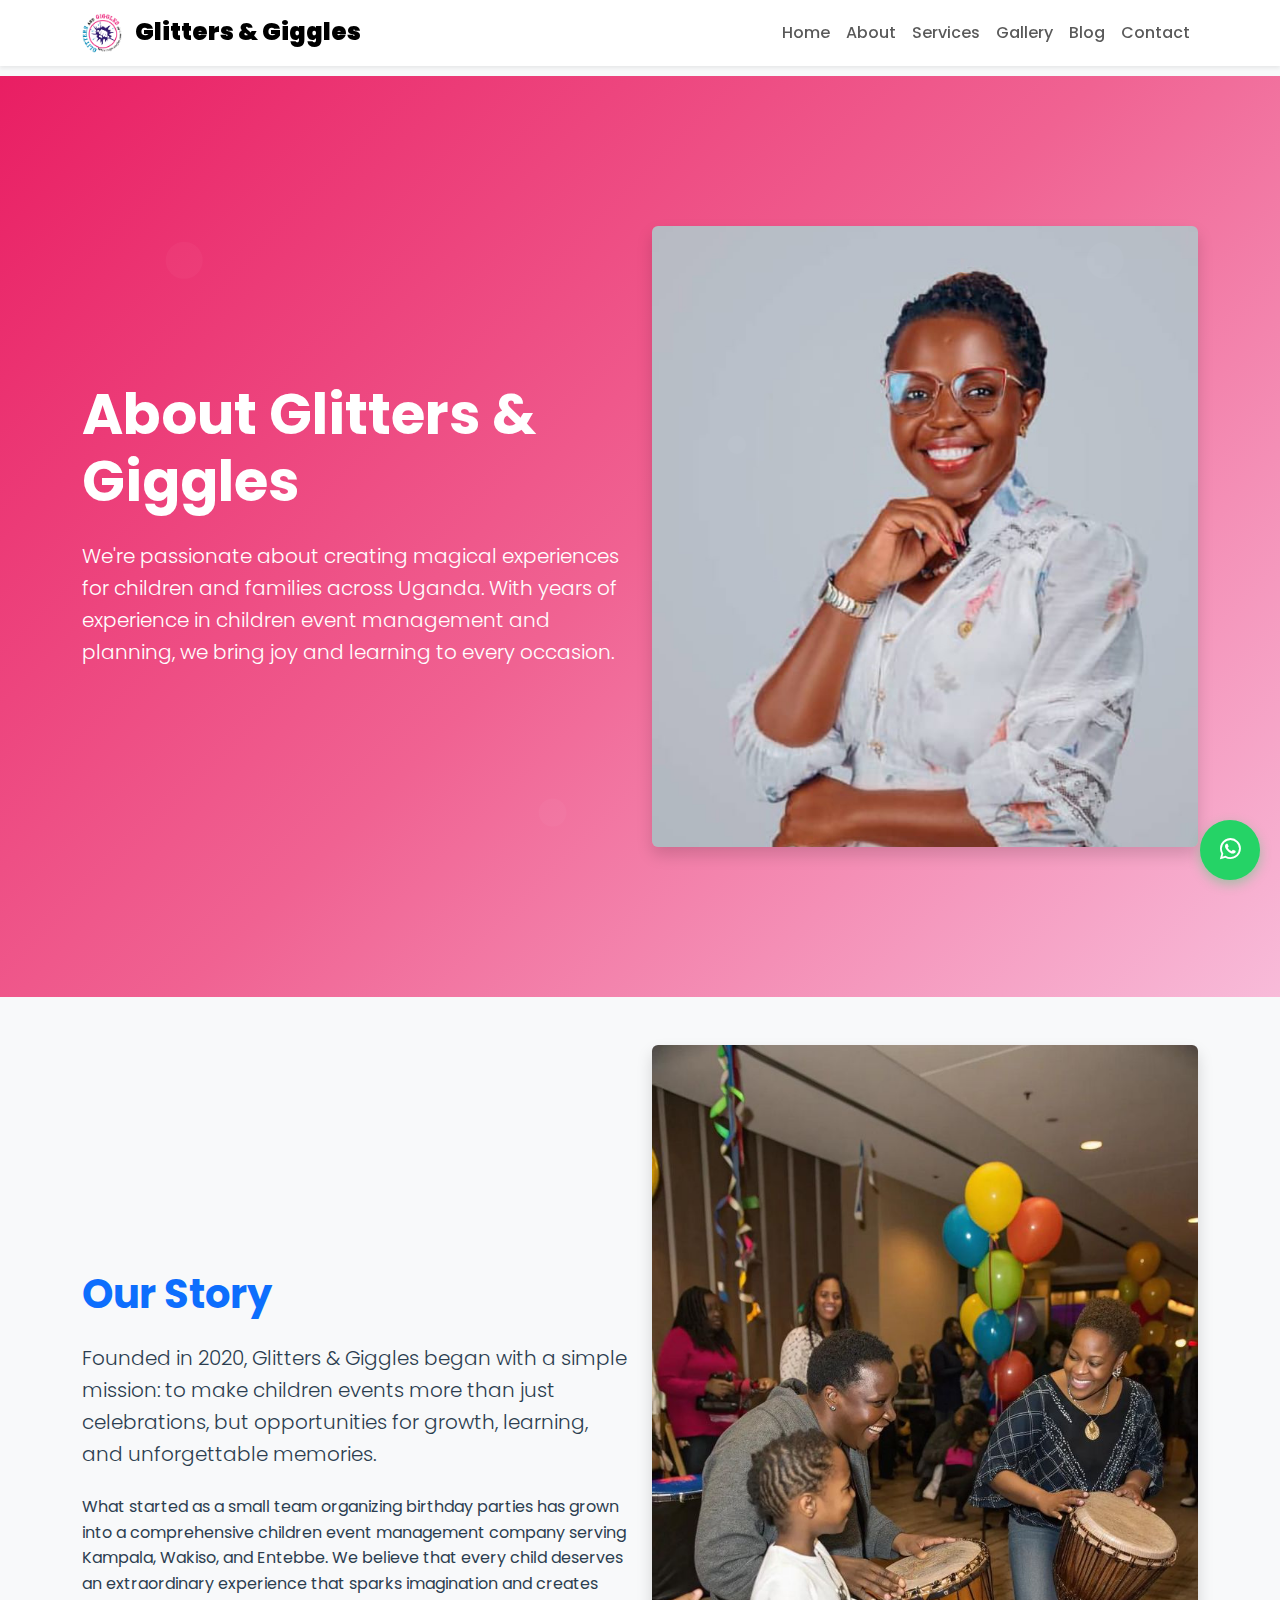
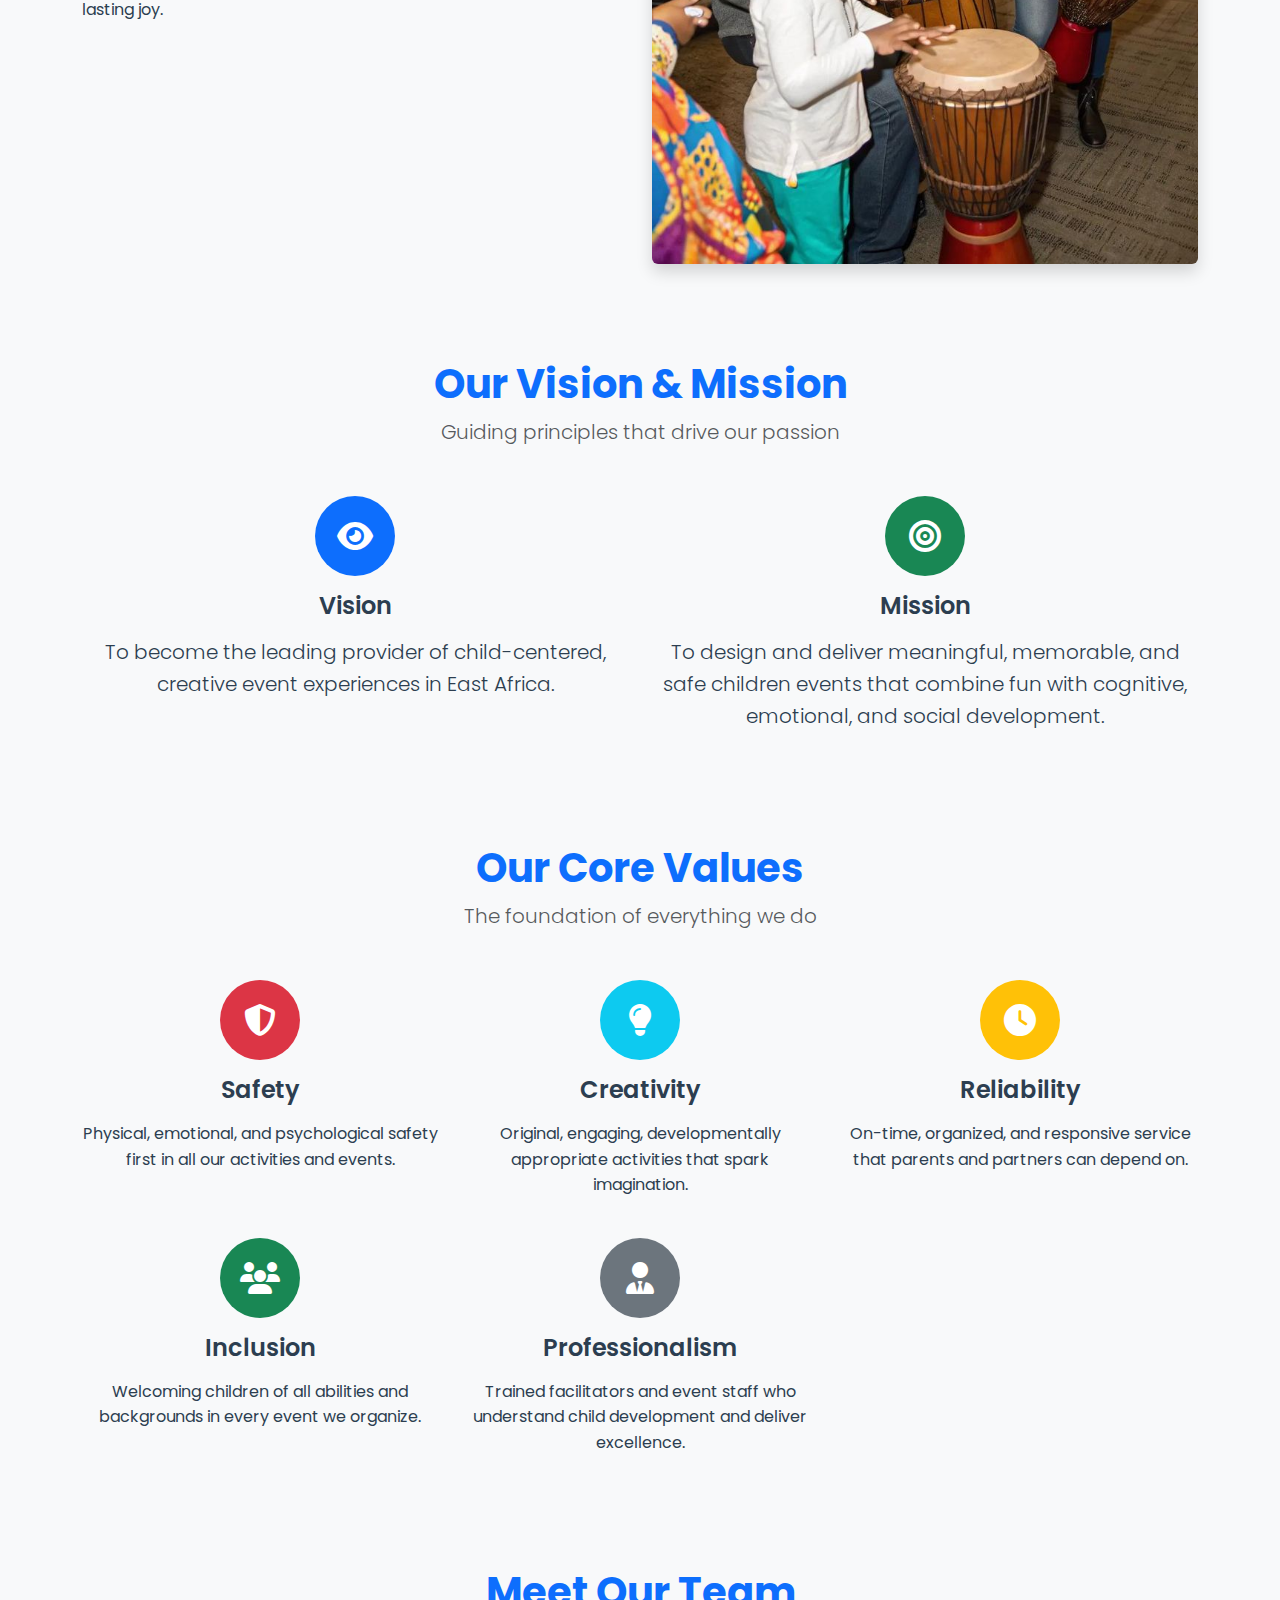
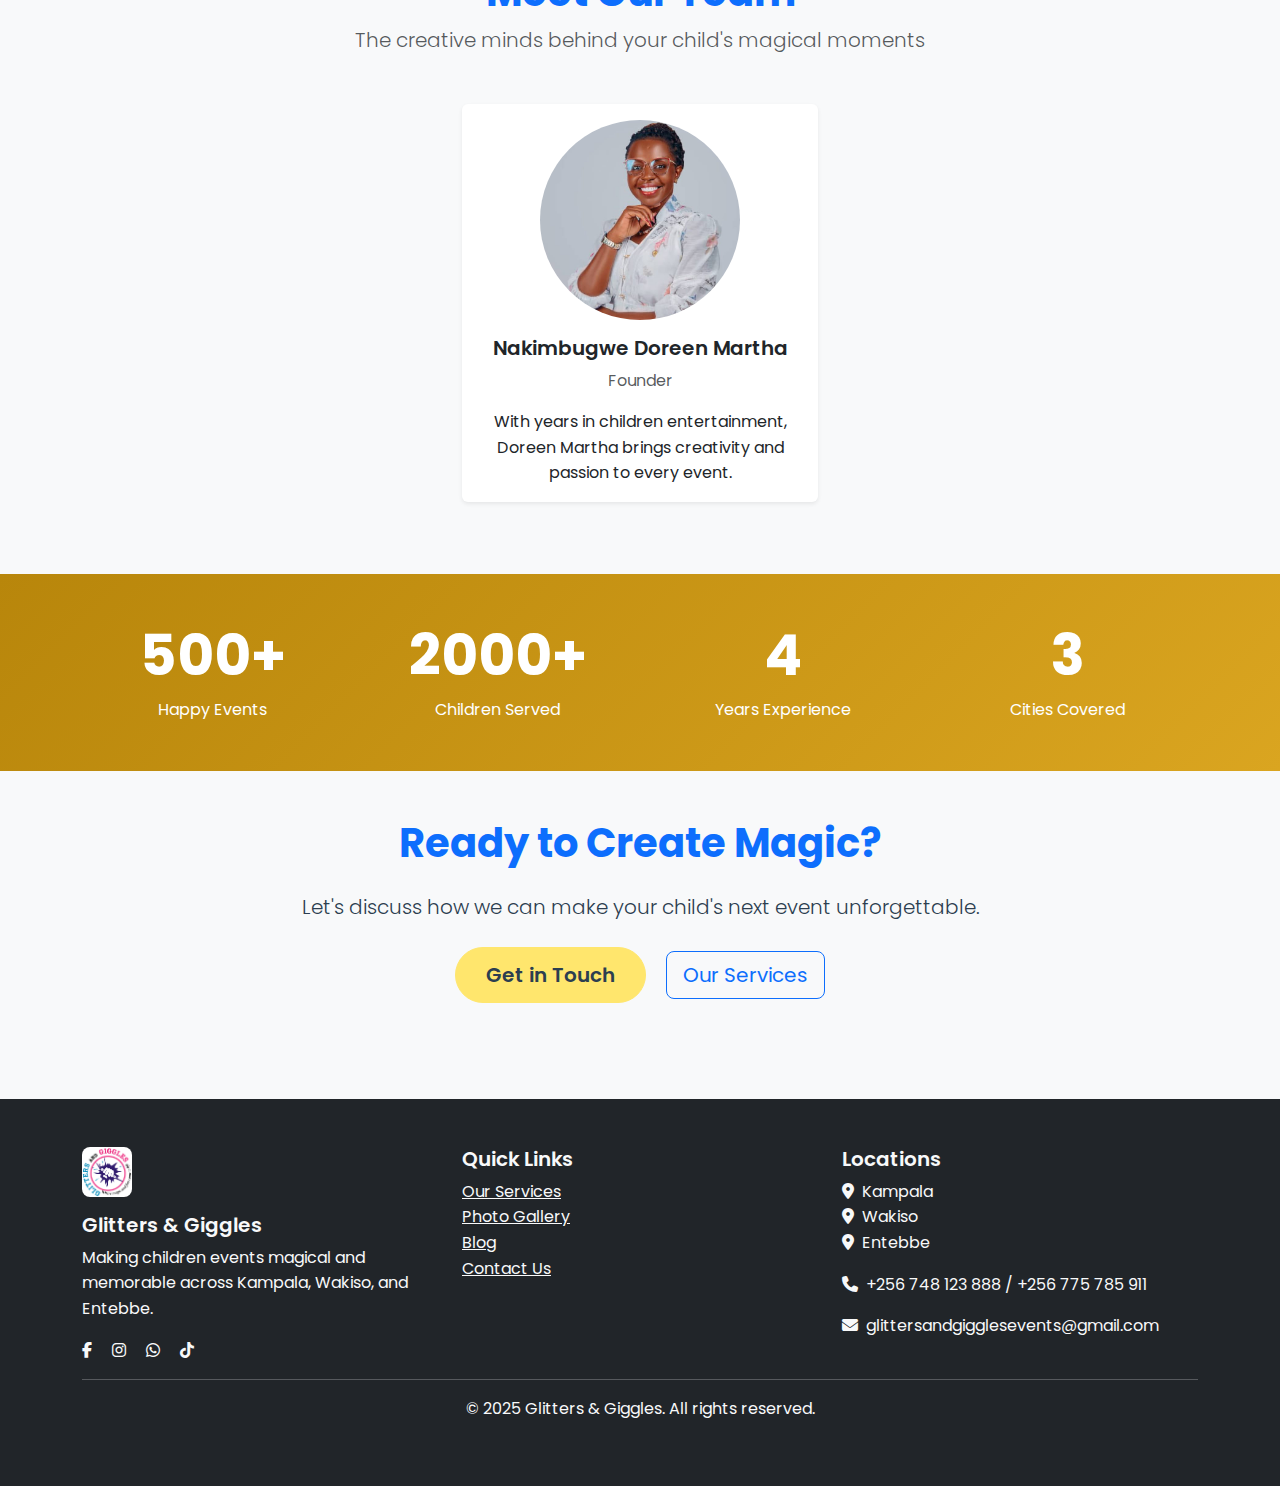
<file: about.html>
<!DOCTYPE html>
<html lang="en">
<head>
  <meta charset="UTF-8">
  <meta name="viewport" content="width=device-width, initial-scale=1.0">

  <!-- SEO Meta Tags -->
  <title>About Us - Glitters & Giggles</title>
  <meta name="description" content="Fun games, crafts, and learning activities for children. Explore interactive content designed to spark creativity and joy at Glitters & Giggles!">
  <meta name="keywords" content="kids games, crafts, activities for children, fun learning, glitters and giggles">
  <meta name="author" content="Glitters & Giggles">

  <!-- Open Graph / Social Sharing -->
  <meta property="og:title" content="Glitters & Giggles - Fun Activities for Kids">
  <meta property="og:description" content="Explore fun crafts, games, and learning ideas for kids!">
  <meta property="og:image" content="https://www.glittersandgiggles.com/assets/og-image.png">
  <meta property="og:type" content="website">
  <meta property="og:url" content="https://www.glittersandgiggles.com/about.html">

  <!-- Twitter Card -->
  <meta name="twitter:card" content="summary_large_image">
  <meta name="twitter:title" content="Glitters & Giggles">
  <meta name="twitter:description" content="Fun activities and creativity for kids!">
  <meta name="twitter:image" content="https://www.glittersandgiggles.com/assets/og-image.png">

  <!-- Canonical URL -->
  <link rel="canonical" href="https://www.glittersandgiggles.com/about.html">

  <!-- Favicon -->
  <link rel="icon" type="image/png" href="/favicon.png">
  <link rel="apple-touch-icon" href="/favicon.png">

  <!-- Google Analytics -->
  <script async src="https://www.googletagmanager.com/gtag/js?id=G-XXXXXXXXXX"></script>
  <script>
    window.dataLayer = window.dataLayer || [];
    function gtag(){dataLayer.push(arguments);}
    gtag('js', new Date());
    gtag('config', 'G-6DFDG158WS');
  </script>

  <!-- Bootstrap CSS -->
  <link href="https://cdn.jsdelivr.net/npm/bootstrap@5.3.0/dist/css/bootstrap.min.css" rel="stylesheet">
  <!-- Font Awesome -->
  <link rel="stylesheet" href="https://cdnjs.cloudflare.com/ajax/libs/font-awesome/6.4.0/css/all.min.css">
  <!-- Custom CSS -->
  <link rel="stylesheet" href="css/style.css">
</head>
<body>
    <!-- Navigation -->
    <nav class="navbar navbar-expand-lg navbar-light bg-white shadow-sm fixed-top">
        <div class="container">
            <a class="navbar-brand" href="index.html">
                <img src="img/logo.png" alt="Glitters & Giggles Logo" class="navbar-logo me-2" style="height: 40px;">
                <strong>Glitters & Giggles</strong>
            </a>

            <button class="navbar-toggler" type="button">
                <span class="navbar-toggler-icon"></span>
            </button>

            <div class="collapse navbar-collapse" id="navbarNav">
                <ul class="navbar-nav ms-auto">
                    <li class="nav-item">
                        <a class="nav-link" href="index.html">Home</a>
                    </li>
                    <li class="nav-item">
                        <a class="nav-link" href="about.html">About</a>
                    </li>
                    <li class="nav-item">
                        <a class="nav-link" href="services.html">Services</a>
                    </li>
                    <li class="nav-item">
                        <a class="nav-link" href="gallery.html">Gallery</a>
                    </li>
                    <li class="nav-item">
                        <a class="nav-link" href="blog.html">Blog</a>
                    </li>
                    <li class="nav-item">
                        <a class="nav-link" href="contact.html">Contact</a>
                    </li>
                </ul>
            </div>

        </div>
    </nav>

    <!-- Main Content -->
    <main>
        <!-- About Hero -->
        <section class="hero-section" style="background: linear-gradient(135deg, #e91e63 0%, #f06292 50%, #f8bbd9 100%);">
            <div class="container">
                <div class="row align-items-center">
                    <div class="col-lg-6">
                        <h1 class="display-4 fw-bold mb-4">About Glitters & Giggles</h1>
                        <p class="lead mb-4">
                            We're passionate about creating magical experiences for children and families across Uganda.
                            With years of experience in children event management and planning, we bring joy and learning to every occasion.
                        </p>
                    </div>
                    <div class="col-lg-6">
                        <img src="img/Avatar2.jpg" alt="Our team" class="img-fluid rounded shadow">
                    </div>
                </div>
            </div>
        </section>

        <!-- Our Story -->
        <section class="py-5">
            <div class="container">
                <div class="row align-items-center">
                    <div class="col-lg-6 animate-on-scroll">
                        <h2 class="display-5 fw-bold text-primary mb-4">Our Story</h2>
                        <p class="lead mb-4">
                            Founded in 2020, Glitters & Giggles began with a simple mission: to make children events
                            more than just celebrations, but opportunities for growth, learning, and unforgettable memories.
                        </p>
                        <p>
                            What started as a small team organizing birthday parties has grown into a comprehensive
                            children event management company serving Kampala, Wakiso, and Entebbe. We believe that
                            every child deserves an extraordinary experience that sparks imagination and creates lasting joy.
                        </p>
                    </div>
                    <div class="col-lg-6 animate-on-scroll">
                        <img src="img/service-cultural.jpg" alt="Our story" class="img-fluid rounded shadow">
                    </div>
                </div>
            </div>
        </section>

        <!-- Vision & Mission -->
        <section class="py-5 bg-light">
            <div class="container">
                <div class="text-center mb-5">
                    <h2 class="display-5 fw-bold text-primary">Our Vision & Mission</h2>
                    <p class="lead text-muted">Guiding principles that drive our passion</p>
                </div>

                <div class="row g-4">
                    <div class="col-lg-6 animate-on-scroll">
                        <div class="text-center">
                            <div class="bg-primary text-white rounded-circle d-inline-flex align-items-center justify-content-center mb-3" style="width: 80px; height: 80px;">
                                <i class="fas fa-eye fa-2x"></i>
                            </div>
                            <h4 class="mb-3">Vision</h4>
                            <p class="lead">To become the leading provider of child-centered, creative event experiences in East Africa.</p>
                        </div>
                    </div>
                    <div class="col-lg-6 animate-on-scroll">
                        <div class="text-center">
                            <div class="bg-success text-white rounded-circle d-inline-flex align-items-center justify-content-center mb-3" style="width: 80px; height: 80px;">
                                <i class="fas fa-bullseye fa-2x"></i>
                            </div>
                            <h4 class="mb-3">Mission</h4>
                            <p class="lead">To design and deliver meaningful, memorable, and safe children events that combine fun with cognitive, emotional, and social development.</p>
                        </div>
                    </div>
                </div>
            </div>
        </section>

        <!-- Our Values -->
        <section class="py-5">
            <div class="container">
                <div class="text-center mb-5">
                    <h2 class="display-5 fw-bold text-primary">Our Core Values</h2>
                    <p class="lead text-muted">The foundation of everything we do</p>
                </div>

                <div class="row g-4">
                    <div class="col-lg-4 col-md-6 animate-on-scroll">
                        <div class="text-center">
                            <div class="bg-danger text-white rounded-circle d-inline-flex align-items-center justify-content-center mb-3" style="width: 80px; height: 80px;">
                                <i class="fas fa-shield-alt fa-2x"></i>
                            </div>
                            <h4 class="mb-3">Safety</h4>
                            <p>Physical, emotional, and psychological safety first in all our activities and events.</p>
                        </div>
                    </div>
                    <div class="col-lg-4 col-md-6 animate-on-scroll">
                        <div class="text-center">
                            <div class="bg-info text-white rounded-circle d-inline-flex align-items-center justify-content-center mb-3" style="width: 80px; height: 80px;">
                                <i class="fas fa-lightbulb fa-2x"></i>
                            </div>
                            <h4 class="mb-3">Creativity</h4>
                            <p>Original, engaging, developmentally appropriate activities that spark imagination.</p>
                        </div>
                    </div>
                    <div class="col-lg-4 col-md-6 animate-on-scroll">
                        <div class="text-center">
                            <div class="bg-warning text-white rounded-circle d-inline-flex align-items-center justify-content-center mb-3" style="width: 80px; height: 80px;">
                                <i class="fas fa-clock fa-2x"></i>
                            </div>
                            <h4 class="mb-3">Reliability</h4>
                            <p>On-time, organized, and responsive service that parents and partners can depend on.</p>
                        </div>
                    </div>
                    <div class="col-lg-4 col-md-6 animate-on-scroll">
                        <div class="text-center">
                            <div class="bg-success text-white rounded-circle d-inline-flex align-items-center justify-content-center mb-3" style="width: 80px; height: 80px;">
                                <i class="fas fa-users fa-2x"></i>
                            </div>
                            <h4 class="mb-3">Inclusion</h4>
                            <p>Welcoming children of all abilities and backgrounds in every event we organize.</p>
                        </div>
                    </div>
                    <div class="col-lg-4 col-md-6 animate-on-scroll">
                        <div class="text-center">
                            <div class="bg-secondary text-white rounded-circle d-inline-flex align-items-center justify-content-center mb-3" style="width: 80px; height: 80px;">
                                <i class="fas fa-user-tie fa-2x"></i>
                            </div>
                            <h4 class="mb-3">Professionalism</h4>
                            <p>Trained facilitators and event staff who understand child development and deliver excellence.</p>
                        </div>
                    </div>
                </div>
            </div>
        </section>

        <!-- Our Team -->
        <section class="py-5">
            <div class="container">
                <div class="text-center mb-5">
                    <h2 class="display-5 fw-bold text-primary">Meet Our Team</h2>
                    <p class="lead text-muted">The creative minds behind your child's magical moments</p>
                </div>

                <div class="row g-4 justify-content-center">
                    <div class="col-lg-4 col-md-6 animate-on-scroll">
                        <div class="card text-center border-0 shadow-sm mb-4">
                            <div class="card-body">
                                <img src="img/Avatar2.jpg" alt="Nakimbugwe Dorren" class="rounded-circle mb-3 mx-auto d-block" style="width: 200px; height: 200px; object-fit: cover;">
                                <h5 class="card-title">Nakimbugwe Doreen Martha</h5>
                                <p class="text-muted">Founder</p>
                                <p class="card-text">With years in children entertainment, Doreen Martha brings creativity and passion to every event.</p>
                            </div>
                        </div>
                    </div>
                </div>
            </div>
        </section>

        <!-- Stats -->
        <section class="py-5 text-white" style="background: linear-gradient(135deg, #B8860B, #DAA520);">
            <div class="container">
                <div class="row text-center g-4">
                    <div class="col-lg-3 col-md-6 animate-on-scroll">
                        <div class="display-4 fw-bold mb-2">500+</div>
                        <p class="mb-0">Happy Events</p>
                    </div>
                    <div class="col-lg-3 col-md-6 animate-on-scroll">
                        <div class="display-4 fw-bold mb-2">2000+</div>
                        <p class="mb-0">Children Served</p>
                    </div>
                    <div class="col-lg-3 col-md-6 animate-on-scroll">
                        <div class="display-4 fw-bold mb-2">4</div>
                        <p class="mb-0">Years Experience</p>
                    </div>
                    <div class="col-lg-3 col-md-6 animate-on-scroll">
                        <div class="display-4 fw-bold mb-2">3</div>
                        <p class="mb-0">Cities Covered</p>
                    </div>
                </div>
            </div>
        </section>

        <!-- Call to Action -->
        <section class="py-5">
            <div class="container text-center">
                <h2 class="display-5 fw-bold text-primary mb-4">Ready to Create Magic?</h2>
                <p class="lead mb-4">Let's discuss how we can make your child's next event unforgettable.</p>
                <a href="contact.html" class="btn btn-primary btn-lg me-3">Get in Touch</a>
                <a href="services.html" class="btn btn-outline-primary btn-lg">Our Services</a>
            </div>
        </section>
    </main>

    <!-- Footer -->
    <footer class="bg-dark text-light py-5 mt-5">
        <div class="container">
            <div class="row">
                <div class="col-md-4">
                    <img src="img/logo.png" alt="Glitters & Giggles Logo" class="footer-logo mb-3" style="height: 50px;">
                    <h5>Glitters & Giggles</h5>
                    <p>Making children events magical and memorable across Kampala, Wakiso, and Entebbe.</p>
                    <div class="social-links">
                        <a href="https://www.facebook.com" target="_blank" class="text-light me-3"><i class="fab fa-facebook-f"></i></a>
                        <a href="https://www.instagram.com/glitters.andgiggles?igsh=MW5xampteGE2ajIwMw==" target="_blank" class="text-light me-3"><i class="fab fa-instagram"></i></a>
                        <a href="https://wa.me/256748123888" target="_blank" class="text-light me-3" title="Chat with us on WhatsApp"><i class="fab fa-whatsapp"></i></a>
                        <a href="https://www.tiktok.com/@glitters.and.gigg" target="_blank" class="text-light me-3" title="Follow us on TikTok">
                            <i class="fab fa-tiktok"></i>
                        </a>
                    </div>
                </div>
                <div class="col-md-4">
                    <h5>Quick Links</h5>
                    <ul class="list-unstyled">
                        <li><a href="services.html" class="text-light">Our Services</a></li>
                        <li><a href="gallery.html" class="text-light">Photo Gallery</a></li>
                        <li><a href="blog.html" class="text-light">Blog</a></li>
                        <li><a href="contact.html" class="text-light">Contact Us</a></li>
                    </ul>
                </div>
                <div class="col-md-4">
                    <h5>Locations</h5>
                    <ul class="list-unstyled">
                        <li><i class="fas fa-map-marker-alt me-2"></i>Kampala</li>
                        <li><i class="fas fa-map-marker-alt me-2"></i>Wakiso</li>
                        <li><i class="fas fa-map-marker-alt me-2"></i>Entebbe</li>
                    </ul>
                    <p><i class="fas fa-phone me-2"></i>+256 748 123 888 / +256 775 785 911</p>
                    <p><i class="fas fa-envelope me-2"></i>glittersandgigglesevents@gmail.com</p>
                </div>
            </div>
            <hr>
            <div class="text-center">
                <p>&copy; 2025 Glitters & Giggles. All rights reserved.</p>
            </div>
        </div>
    </footer>

    <!-- WhatsApp Widget -->
    <div id="whatsapp-widget" class="whatsapp-widget">
        <a href="https://wa.me/256748123888" target="_blank" class="whatsapp-link" title="Chat with us on WhatsApp">
            <i class="fab fa-whatsapp"></i>
        </a>
    </div>

    <!-- Bootstrap JS -->
    <script src="https://cdn.jsdelivr.net/npm/bootstrap@5.3.0/dist/js/bootstrap.bundle.min.js"></script>
    <!-- Custom JS -->
    <script src="js/main.js"></script>
</body>
</html>
</file>
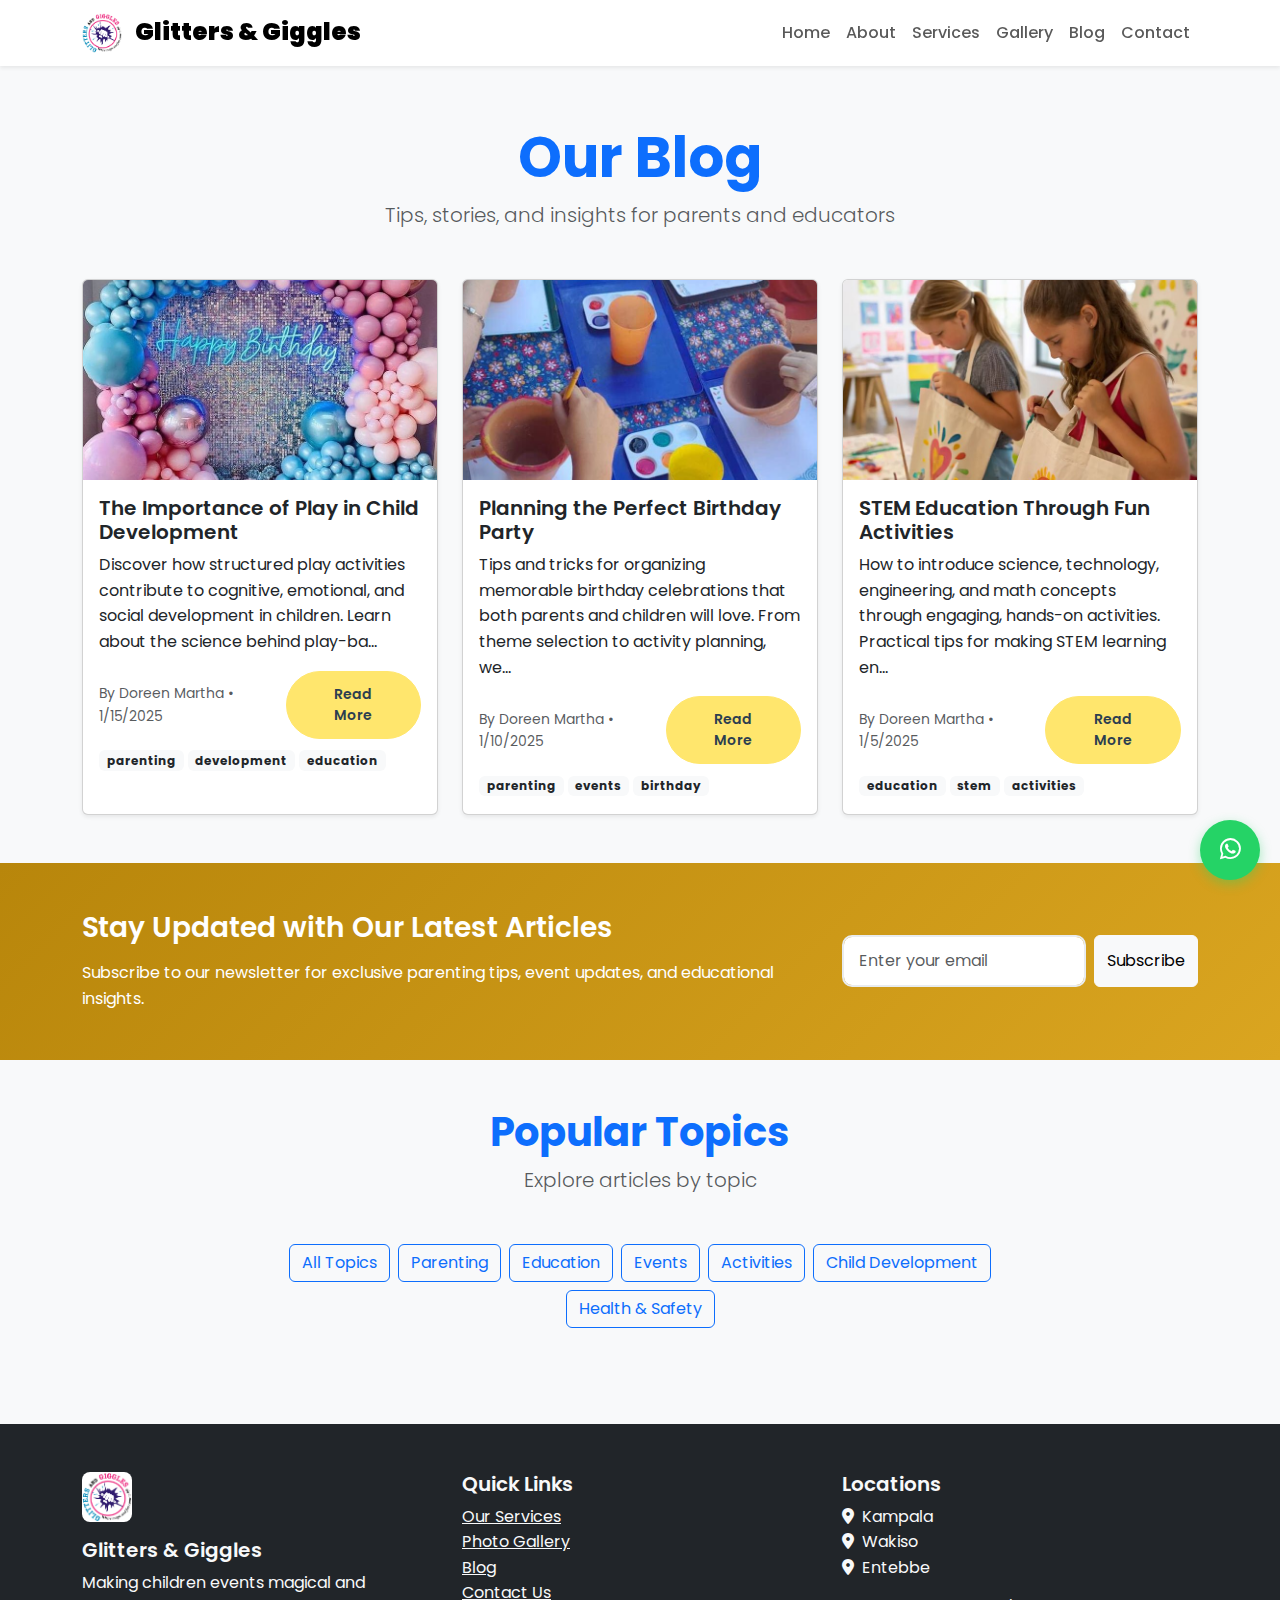
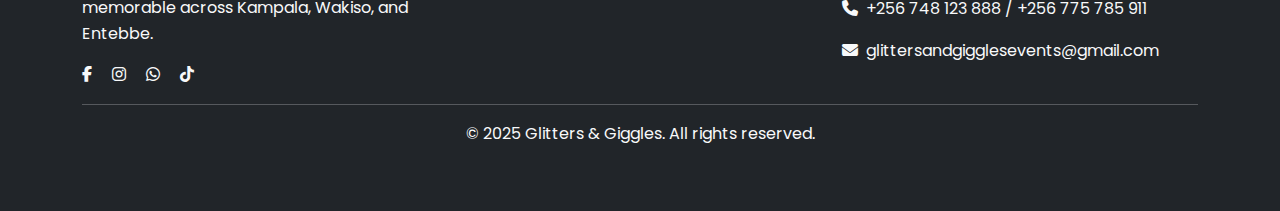
<file: blog.html>
<!DOCTYPE html>
<html lang="en">
<head>
  <meta charset="UTF-8">
  <meta name="viewport" content="width=device-width, initial-scale=1.0">

  <!-- SEO Meta Tags -->
  <title>Blog - Glitters & Giggles</title>
  <meta name="description" content="Fun games, crafts, and learning activities for children. Explore interactive content designed to spark creativity and joy at Glitters & Giggles!">
  <meta name="keywords" content="kids games, crafts, activities for children, fun learning, glitters and giggles">
  <meta name="author" content="Glitters & Giggles">

  <!-- Open Graph / Social Sharing -->
  <meta property="og:title" content="Glitters & Giggles - Fun Activities for Kids">
  <meta property="og:description" content="Explore fun crafts, games, and learning ideas for kids!">
  <meta property="og:image" content="https://www.glittersandgiggles.com/assets/og-image.png">
  <meta property="og:type" content="website">
  <meta property="og:url" content="https://www.glittersandgiggles.com/blog.html">

  <!-- Twitter Card -->
  <meta name="twitter:card" content="summary_large_image">
  <meta name="twitter:title" content="Glitters & Giggles">
  <meta name="twitter:description" content="Fun activities and creativity for kids!">
  <meta name="twitter:image" content="https://www.glittersandgiggles.com/assets/og-image.png">

  <!-- Canonical URL -->
  <link rel="canonical" href="https://www.glittersandgiggles.com/blog.html">

  <!-- Favicon -->
  <link rel="icon" type="image/png" href="/favicon.png">
  <link rel="apple-touch-icon" href="/favicon.png">

  <!-- Google Analytics -->
  <script async src="https://www.googletagmanager.com/gtag/js?id=G-XXXXXXXXXX"></script>
  <script>
    window.dataLayer = window.dataLayer || [];
    function gtag(){dataLayer.push(arguments);}
    gtag('js', new Date());
    gtag('config', 'G-6DFDG158WS');
  </script>

  <!-- Bootstrap CSS -->
  <link href="https://cdn.jsdelivr.net/npm/bootstrap@5.3.0/dist/css/bootstrap.min.css" rel="stylesheet">
  <!-- Font Awesome -->
  <link rel="stylesheet" href="https://cdnjs.cloudflare.com/ajax/libs/font-awesome/6.4.0/css/all.min.css">
  <!-- Custom CSS -->
  <link rel="stylesheet" href="css/style.css">
</head>
<body>
    <!-- Navigation -->
    <nav class="navbar navbar-expand-lg navbar-light bg-white shadow-sm fixed-top">
        <div class="container">
            <a class="navbar-brand" href="index.html">
                <img src="img/logo.png" alt="Glitters & Giggles Logo" class="navbar-logo me-2" style="height: 40px;">
                <strong>Glitters & Giggles</strong>
            </a>

            <button class="navbar-toggler" type="button">
                <span class="navbar-toggler-icon"></span>
            </button>

            <div class="collapse navbar-collapse" id="navbarNav">
                <ul class="navbar-nav ms-auto">
                    <li class="nav-item">
                        <a class="nav-link" href="index.html">Home</a>
                    </li>
                    <li class="nav-item">
                        <a class="nav-link" href="about.html">About</a>
                    </li>
                    <li class="nav-item">
                        <a class="nav-link" href="services.html">Services</a>
                    </li>
                    <li class="nav-item">
                        <a class="nav-link" href="gallery.html">Gallery</a>
                    </li>
                    <li class="nav-item">
                        <a class="nav-link" href="blog.html">Blog</a>
                    </li>
                    <li class="nav-item">
                        <a class="nav-link" href="contact.html">Contact</a>
                    </li>
                </ul>
            </div>

        </div>
    </nav>

    <!-- Main Content -->
    <main>
        <section class="py-5 bg-light">
            <div class="container">
                <div class="text-center mb-5">
                    <h1 class="display-4 fw-bold text-primary">Our Blog</h1>
                    <p class="lead text-muted">Tips, stories, and insights for parents and educators</p>
                </div>

                <!-- Blog Posts Grid -->
                <div class="row g-4" id="blog-posts">
                    <!-- Blog posts will be loaded dynamically -->
                </div>

                <!-- Blog Detail Section (Hidden by default) -->
                <div id="blog-detail-section" class="mt-5" style="display: none;">
                    <div class="card shadow">
                        <div class="card-body p-5">
                            <button class="btn btn-outline-secondary mb-4" onclick="hideBlogDetail()">
                                <i class="fas fa-arrow-left me-2"></i>Back to Blog
                            </button>

                            <div id="blog-detail-content">
                                <!-- Blog detail content will be loaded here -->
                            </div>
                        </div>
                    </div>
                </div>
            </div>
        </section>

        <!-- Newsletter Signup -->
        <section class="py-5 text-white" style="background: linear-gradient(135deg, #B8860B, #DAA520);">
            <div class="container">
                <div class="row align-items-center">
                    <div class="col-lg-8">
                        <h3 class="mb-3">Stay Updated with Our Latest Articles</h3>
                        <p class="mb-0">Subscribe to our newsletter for exclusive parenting tips, event updates, and educational insights.</p>
                    </div>
                    <div class="col-lg-4">
                        <form id="newsletter-form" class="d-flex gap-2" data-validate="true">
                            <input type="email" class="form-control" placeholder="Enter your email" required>
                            <button type="submit" class="btn btn-light">Subscribe</button>
                        </form>
                    </div>
                </div>
            </div>
        </section>

        <!-- Popular Topics -->
        <section class="py-5">
            <div class="container">
                <div class="text-center mb-5">
                    <h2 class="display-5 fw-bold text-primary">Popular Topics</h2>
                    <p class="lead text-muted">Explore articles by topic</p>
                </div>

                <div class="row justify-content-center">
                    <div class="col-lg-8">
                        <div class="d-flex flex-wrap justify-content-center gap-2">
                            <a href="blog.html" class="btn btn-outline-primary">All Topics</a>
                            <a href="blog.html?tag=parenting" class="btn btn-outline-primary">Parenting</a>
                            <a href="blog.html?tag=education" class="btn btn-outline-primary">Education</a>
                            <a href="blog.html?tag=events" class="btn btn-outline-primary">Events</a>
                            <a href="blog.html?tag=activities" class="btn btn-outline-primary">Activities</a>
                            <a href="blog.html?tag=development" class="btn btn-outline-primary">Child Development</a>
                            <a href="blog.html?tag=health" class="btn btn-outline-primary">Health & Safety</a>
                        </div>
                    </div>
                </div>
            </div>
        </section>
    </main>

    <!-- Footer -->
    <footer class="bg-dark text-light py-5 mt-5">
        <div class="container">
            <div class="row">
                <div class="col-md-4">
                    <img src="img/logo.png" alt="Glitters & Giggles Logo" class="footer-logo mb-3" style="height: 50px;">
                    <h5>Glitters & Giggles</h5>
                    <p>Making children events magical and memorable across Kampala, Wakiso, and Entebbe.</p>
                    <div class="social-links">
                        <a href="https://www.facebook.com" target="_blank" class="text-light me-3"><i class="fab fa-facebook-f"></i></a>
                        <a href="https://www.instagram.com/glitters.andgiggles?igsh=MW5xampteGE2ajIwMw==" target="_blank" class="text-light me-3"><i class="fab fa-instagram"></i></a>
                        <a href="https://wa.me/256748123888" target="_blank" class="text-light me-3" title="Chat with us on WhatsApp"><i class="fab fa-whatsapp"></i></a>
                        <a href="https://www.tiktok.com/@glitters.and.gigg" target="_blank" class="text-light me-3" title="Follow us on TikTok">
                            <i class="fab fa-tiktok"></i>
                        </a>
                    </div>
                </div>
                <div class="col-md-4">
                    <h5>Quick Links</h5>
                    <ul class="list-unstyled">
                        <li><a href="services.html" class="text-light">Our Services</a></li>
                        <li><a href="gallery.html" class="text-light">Photo Gallery</a></li>
                        <li><a href="blog.html" class="text-light">Blog</a></li>
                        <li><a href="contact.html" class="text-light">Contact Us</a></li>
                    </ul>
                </div>
                <div class="col-md-4">
                    <h5>Locations</h5>
                    <ul class="list-unstyled">
                        <li><i class="fas fa-map-marker-alt me-2"></i>Kampala</li>
                        <li><i class="fas fa-map-marker-alt me-2"></i>Wakiso</li>
                        <li><i class="fas fa-map-marker-alt me-2"></i>Entebbe</li>
                    </ul>
                    <p><i class="fas fa-phone me-2"></i>+256 748 123 888 / +256 775 785 911</p>
                    <p><i class="fas fa-envelope me-2"></i>glittersandgigglesevents@gmail.com</p>
                </div>
            </div>
            <hr>
            <div class="text-center">
                <p>&copy; 2025 Glitters & Giggles. All rights reserved.</p>
            </div>
        </div>
    </footer>

    <!-- WhatsApp Widget -->
    <div id="whatsapp-widget" class="whatsapp-widget">
        <a href="https://wa.me/256748123888" target="_blank" class="whatsapp-link" title="Chat with us on WhatsApp">
            <i class="fab fa-whatsapp"></i>
        </a>
    </div>

    <!-- Bootstrap JS -->
    <script src="https://cdn.jsdelivr.net/npm/bootstrap@5.3.0/dist/js/bootstrap.bundle.min.js"></script>
    <!-- Custom JS -->
    <script src="js/main.js"></script>
    <script src="js/blog.js"></script>
</body>
</html>
</file>
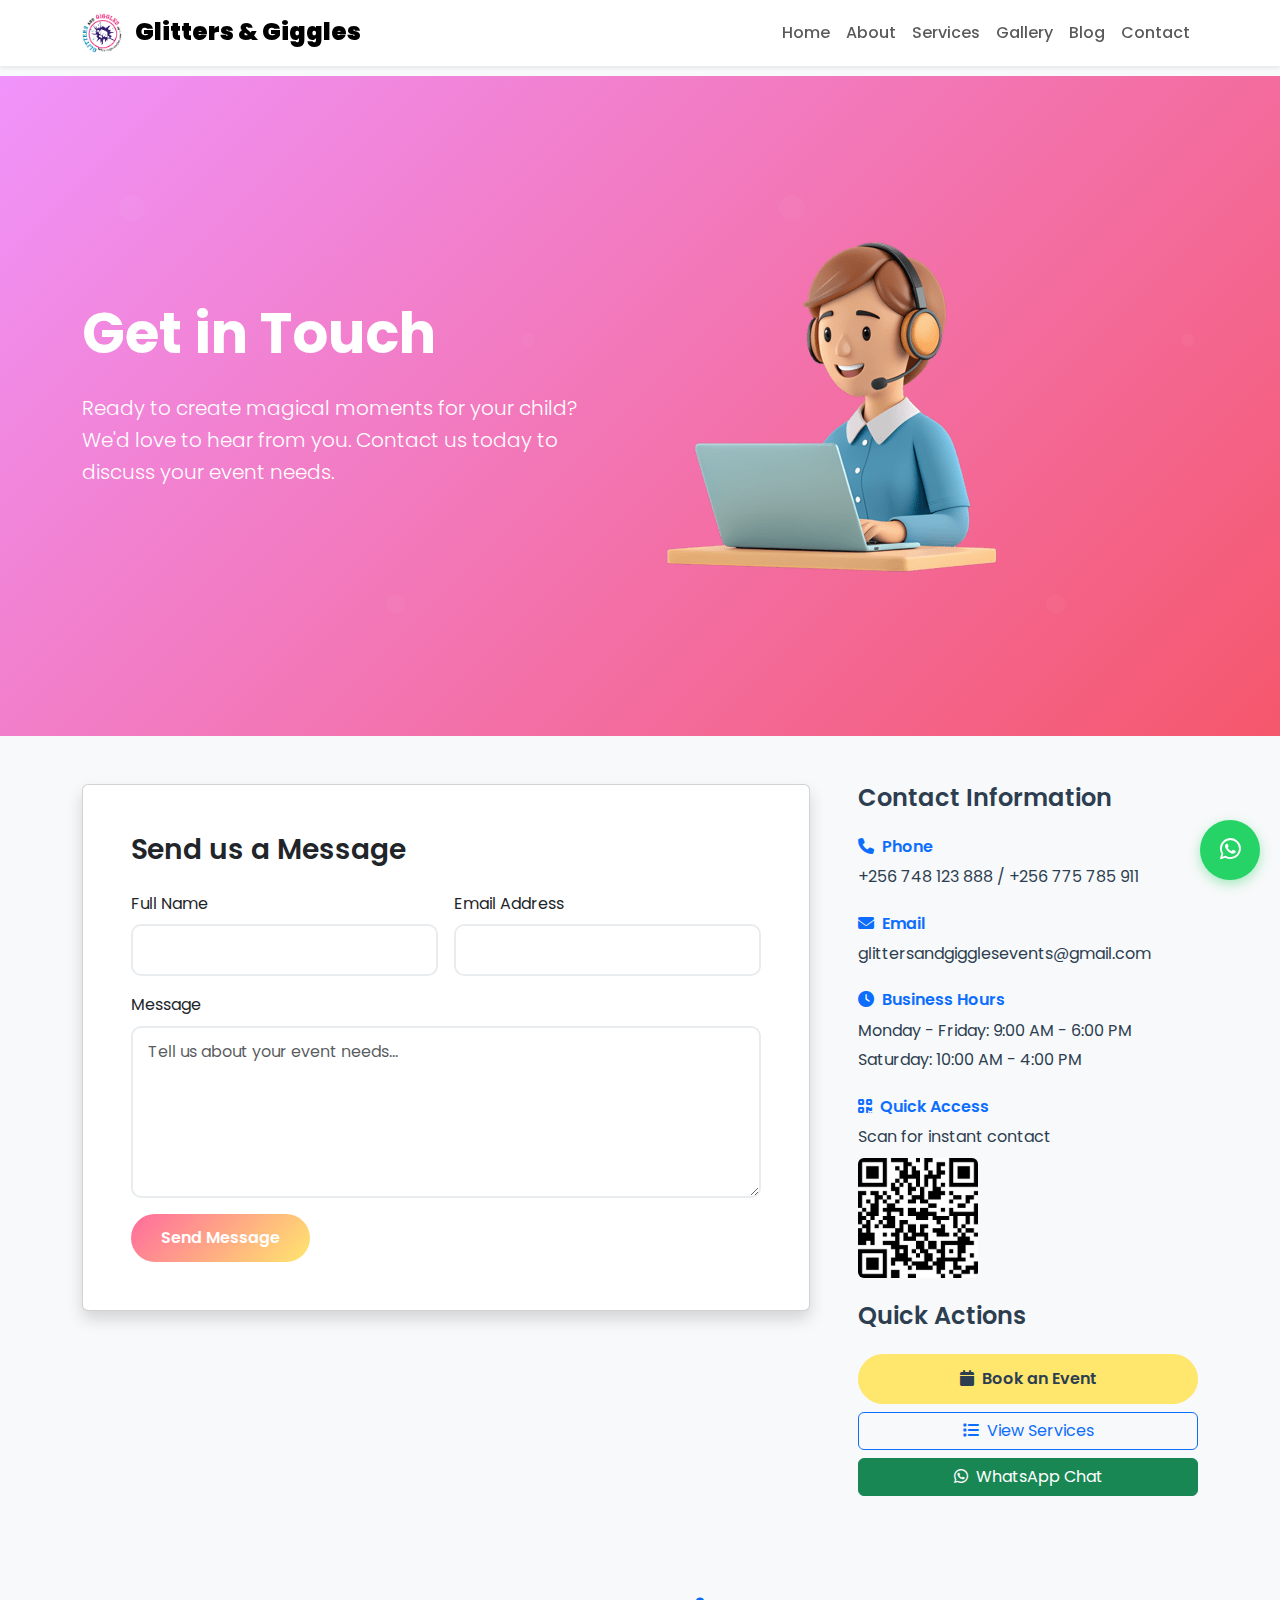
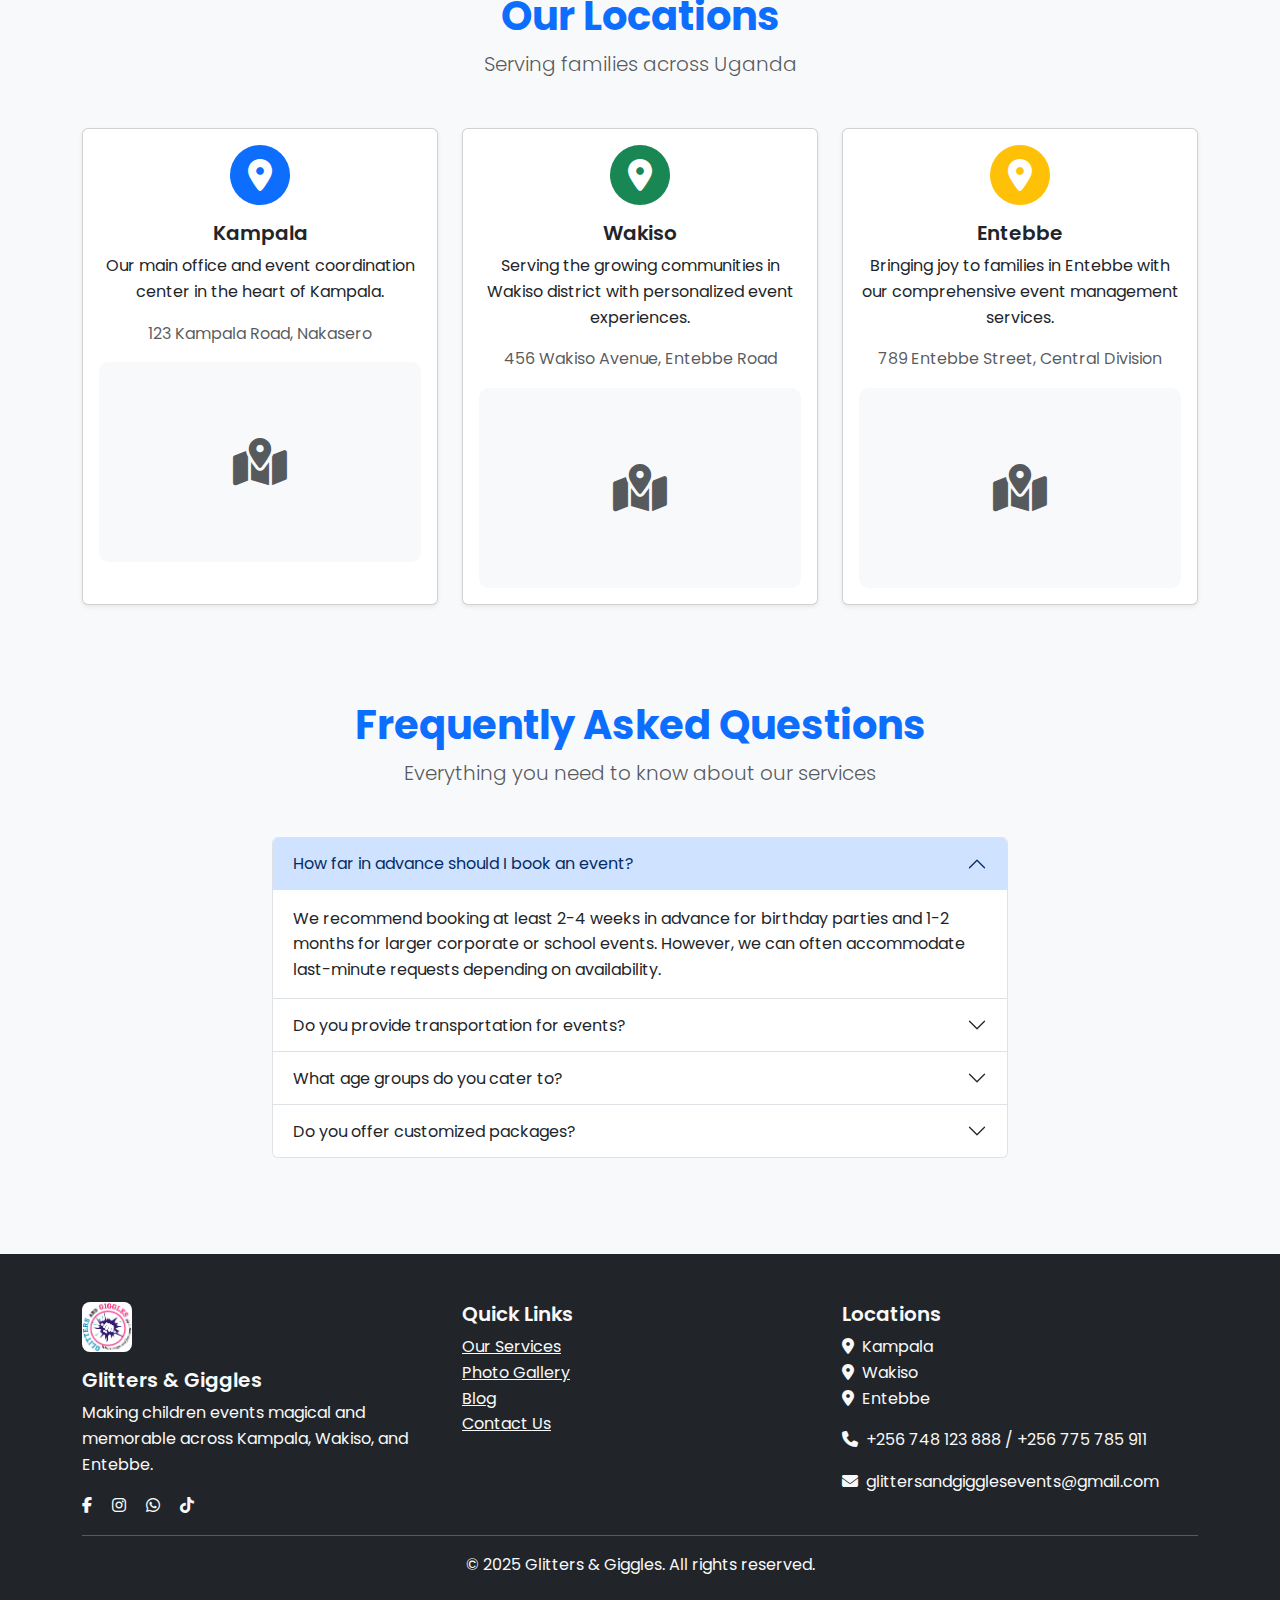
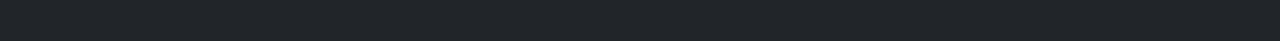
<file: contact.html>
<!DOCTYPE html>
<html lang="en">
<head>
  <meta charset="UTF-8">
  <meta name="viewport" content="width=device-width, initial-scale=1.0">

  <!-- SEO Meta Tags -->
  <title>Contact Us - Glitters & Giggles</title>
  <meta name="description" content="Fun games, crafts, and learning activities for children. Explore interactive content designed to spark creativity and joy at Glitters & Giggles!">
  <meta name="keywords" content="kids games, crafts, activities for children, fun learning, glitters and giggles">
  <meta name="author" content="Glitters & Giggles">

  <!-- Open Graph / Social Sharing -->
  <meta property="og:title" content="Glitters & Giggles - Fun Activities for Kids">
  <meta property="og:description" content="Explore fun crafts, games, and learning ideas for kids!">
  <meta property="og:image" content="https://www.glittersandgiggles.com/assets/og-image.png">
  <meta property="og:type" content="website">
  <meta property="og:url" content="https://www.glittersandgiggles.com/contact.html">

  <!-- Twitter Card -->
  <meta name="twitter:card" content="summary_large_image">
  <meta name="twitter:title" content="Glitters & Giggles">
  <meta name="twitter:description" content="Fun activities and creativity for kids!">
  <meta name="twitter:image" content="https://www.glittersandgiggles.com/assets/og-image.png">

  <!-- Canonical URL -->
  <link rel="canonical" href="https://www.glittersandgiggles.com/contact.html">

  <!-- Favicon -->
  <link rel="icon" type="image/png" href="/favicon.png">
  <link rel="apple-touch-icon" href="/favicon.png">

  <!-- Google Analytics -->
  <script async src="https://www.googletagmanager.com/gtag/js?id=G-XXXXXXXXXX"></script>
  <script>
    window.dataLayer = window.dataLayer || [];
    function gtag(){dataLayer.push(arguments);}
    gtag('js', new Date());
    gtag('config', 'G-6DFDG158WS');
  </script>

  <!-- Bootstrap CSS -->
  <link href="https://cdn.jsdelivr.net/npm/bootstrap@5.3.0/dist/css/bootstrap.min.css" rel="stylesheet">
  <!-- Font Awesome -->
  <link rel="stylesheet" href="https://cdnjs.cloudflare.com/ajax/libs/font-awesome/6.4.0/css/all.min.css">
  <!-- Custom CSS -->
  <link rel="stylesheet" href="css/style.css">
</head>
<body>
    <!-- Navigation -->
    <nav class="navbar navbar-expand-lg navbar-light bg-white shadow-sm fixed-top">
        <div class="container">
            <a class="navbar-brand" href="index.html">
                <img src="img/logo.png" alt="Glitters & Giggles Logo" class="navbar-logo me-2" style="height: 40px;">
                <strong>Glitters & Giggles</strong>
            </a>

            <button class="navbar-toggler" type="button">
                <span class="navbar-toggler-icon"></span>
            </button>

            <div class="collapse navbar-collapse" id="navbarNav">
                <ul class="navbar-nav ms-auto">
                    <li class="nav-item">
                        <a class="nav-link" href="index.html">Home</a>
                    </li>
                    <li class="nav-item">
                        <a class="nav-link" href="about.html">About</a>
                    </li>
                    <li class="nav-item">
                        <a class="nav-link" href="services.html">Services</a>
                    </li>
                    <li class="nav-item">
                        <a class="nav-link" href="gallery.html">Gallery</a>
                    </li>
                    <li class="nav-item">
                        <a class="nav-link" href="blog.html">Blog</a>
                    </li>
                    <li class="nav-item">
                        <a class="nav-link" href="contact.html">Contact</a>
                    </li>
                </ul>
            </div>

        </div>
    </nav>

    <!-- Main Content -->
    <main>
        <!-- Contact Hero -->
        <section class="hero-section" style="background: linear-gradient(135deg, #f093fb 0%, #f5576c 100%);">
            <div class="container">
                <div class="row align-items-center">
                    <div class="col-lg-6">
                        <h1 class="display-4 fw-bold mb-4">Get in Touch</h1>
                        <p class="lead mb-4">
                            Ready to create magical moments for your child? We'd love to hear from you.
                            Contact us today to discuss your event needs.
                        </p>
                    </div>
                    <div class="col-lg-6">
                        <img src="img/contact.png" alt="Contact us">
                    </div>
                </div>
            </div>
        </section>

        <!-- Contact Form & Info -->
        <section class="py-5">
            <div class="container">
                <div class="row g-5">
                    <!-- Contact Form -->
                    <div class="col-lg-8 animate-on-scroll">
                        <div class="card shadow">
                            <div class="card-body p-5">
                                <h3 class="card-title mb-4">Send us a Message</h3>
                                <form id="contact-form" method="post" data-validate="true">
                                    <div class="row g-3">
                                        <div class="col-md-6">
                                            <label for="name" class="form-label">Full Name</label>
                                            <input type="text" class="form-control" id="name" name="name" required>
                                        </div>
                                        <div class="col-md-6">
                                            <label for="email" class="form-label">Email Address</label>
                                            <input type="email" class="form-control" id="email" name="email" required>
                                        </div>
                                        <div class="col-12">
                                            <label for="message" class="form-label">Message</label>
                                            <textarea class="form-control" id="message" name="message" rows="6" placeholder="Tell us about your event needs..." required></textarea>
                                        </div>
                                        <div class="col-12">
                                            <button type="submit" class="btn btn-submit">Send Message</button>
                                        </div>
                                    </div>
                                </form>
                            </div>
                        </div>
                    </div>

                    <!-- Contact Info -->
                    <div class="col-lg-4">
                        <div class="animate-on-scroll">
                            <h4 class="mb-4">Contact Information</h4>

                            <div class="mb-4">
                                <h6 class="text-primary"><i class="fas fa-phone me-2"></i>Phone</h6>
                                <p class="mb-0">+256 748 123 888 / +256 775 785 911</p>
                            </div>

                            <div class="mb-4">
                                <h6 class="text-primary"><i class="fas fa-envelope me-2"></i>Email</h6>
                                <p class="mb-0">glittersandgigglesevents@gmail.com</p>
                            </div>

                            <div class="mb-4">
                                <h6 class="text-primary"><i class="fas fa-clock me-2"></i>Business Hours</h6>
                                <p class="mb-1">Monday - Friday: 9:00 AM - 6:00 PM</p>
                                <p class="mb-0">Saturday: 10:00 AM - 4:00 PM</p>
                            </div>

                            <div class="mb-4">
                                <h6 class="text-primary"><i class="fas fa-qrcode me-2"></i>Quick Access</h6>
                                <p class="mb-2">Scan for instant contact</p>
                                <img src="img/qr-code.png" alt="QR Code for quick contact" class="img-fluid rounded qr-code-hover" style="max-width: 120px; cursor: pointer;">
                            </div>
                        </div>

                        <!-- Quick Actions -->
                        <div class="animate-on-scroll">
                            <h4 class="mb-4">Quick Actions</h4>
                            <div class="d-grid gap-2">
                                <a href="#bookingModal" class="btn btn-primary" data-bs-toggle="modal">
                                    <i class="fas fa-calendar me-2"></i>Book an Event
                                </a>
                                <a href="services.html" class="btn btn-outline-primary">
                                    <i class="fas fa-list me-2"></i>View Services
                                </a>
                                <a href="https://wa.me/256748123888" target="_blank" class="btn btn-success">
                                    <i class="fab fa-whatsapp me-2"></i>WhatsApp Chat
                                </a>
                            </div>
                        </div>
                    </div>
                </div>
            </div>
        </section>

        <!-- Locations -->
        <section class="py-5 bg-light">
            <div class="container">
                <div class="text-center mb-5">
                    <h2 class="display-5 fw-bold text-primary">Our Locations</h2>
                    <p class="lead text-muted">Serving families across Uganda</p>
                </div>

                <div class="row g-4">
                    <div class="col-lg-4 animate-on-scroll">
                        <div class="card h-100 shadow-sm">
                            <div class="card-body text-center">
                                <div class="bg-primary text-white rounded-circle d-inline-flex align-items-center justify-content-center mb-3" style="width: 60px; height: 60px;">
                                    <i class="fas fa-map-marker-alt fa-2x"></i>
                                </div>
                                <h5 class="card-title">Kampala</h5>
                                <p class="card-text">Our main office and event coordination center in the heart of Kampala.</p>
                                <p class="text-muted mb-0">123 Kampala Road, Nakasero</p>
                                <div id="kampala-map" class="map-container mt-3" style="height: 200px; border-radius: 10px; background: #f8f9fa; display: flex; align-items: center; justify-content: center;">
                                    <i class="fas fa-map-marked-alt fa-3x text-muted"></i>
                                </div>
                            </div>
                        </div>
                    </div>
                    <div class="col-lg-4 animate-on-scroll">
                        <div class="card h-100 shadow-sm">
                            <div class="card-body text-center">
                                <div class="bg-success text-white rounded-circle d-inline-flex align-items-center justify-content-center mb-3" style="width: 60px; height: 60px;">
                                    <i class="fas fa-map-marker-alt fa-2x"></i>
                                </div>
                                <h5 class="card-title">Wakiso</h5>
                                <p class="card-text">Serving the growing communities in Wakiso district with personalized event experiences.</p>
                                <p class="text-muted mb-0">456 Wakiso Avenue, Entebbe Road</p>
                                <div id="wakiso-map" class="map-container mt-3" style="height: 200px; border-radius: 10px; background: #f8f9fa; display: flex; align-items: center; justify-content: center;">
                                    <i class="fas fa-map-marked-alt fa-3x text-muted"></i>
                                </div>
                            </div>
                        </div>
                    </div>
                    <div class="col-lg-4 animate-on-scroll">
                        <div class="card h-100 shadow-sm">
                            <div class="card-body text-center">
                                <div class="bg-warning text-white rounded-circle d-inline-flex align-items-center justify-content-center mb-3" style="width: 60px; height: 60px;">
                                    <i class="fas fa-map-marker-alt fa-2x"></i>
                                </div>
                                <h5 class="card-title">Entebbe</h5>
                                <p class="card-text">Bringing joy to families in Entebbe with our comprehensive event management services.</p>
                                <p class="text-muted mb-0">789 Entebbe Street, Central Division</p>
                                <div id="entebbe-map" class="map-container mt-3" style="height: 200px; border-radius: 10px; background: #f8f9fa; display: flex; align-items: center; justify-content: center;">
                                    <i class="fas fa-map-marked-alt fa-3x text-muted"></i>
                                </div>
                            </div>
                        </div>
                    </div>
                </div>
            </div>
        </section>

        <!-- FAQ -->
        <section class="py-5">
            <div class="container">
                <div class="text-center mb-5">
                    <h2 class="display-5 fw-bold text-primary">Frequently Asked Questions</h2>
                    <p class="lead text-muted">Everything you need to know about our services</p>
                </div>

                <div class="row justify-content-center">
                    <div class="col-lg-8">
                        <div class="accordion" id="faqAccordion">
                            <div class="accordion-item animate-on-scroll">
                                <h2 class="accordion-header">
                                    <button class="accordion-button" type="button" data-bs-toggle="collapse" data-bs-target="#faq1">
                                        How far in advance should I book an event?
                                    </button>
                                </h2>
                                <div id="faq1" class="accordion-collapse collapse show" data-bs-parent="#faqAccordion">
                                    <div class="accordion-body">
                                        We recommend booking at least 2-4 weeks in advance for birthday parties and 1-2 months for larger corporate or school events. However, we can often accommodate last-minute requests depending on availability.
                                    </div>
                                </div>
                            </div>
                            <div class="accordion-item animate-on-scroll">
                                <h2 class="accordion-header">
                                    <button class="accordion-button collapsed" type="button" data-bs-toggle="collapse" data-bs-target="#faq2">
                                        Do you provide transportation for events?
                                    </button>
                                </h2>
                                <div id="faq2" class="accordion-collapse collapse" data-bs-parent="#faqAccordion">
                                    <div class="accordion-body">
                                        Yes, we offer transportation services for our events. This can include pickup and drop-off for children, as well as transportation for equipment and decorations. Additional fees may apply.
                                    </div>
                                </div>
                            </div>
                            <div class="accordion-item animate-on-scroll">
                                <h2 class="accordion-header">
                                    <button class="accordion-button collapsed" type="button" data-bs-toggle="collapse" data-bs-target="#faq3">
                                        What age groups do you cater to?
                                    </button>
                                </h2>
                                <div id="faq3" class="accordion-collapse collapse" data-bs-parent="#faqAccordion">
                                    <div class="accordion-body">
                                        We cater to children from ages 2 to 16 years old. Our activities and events are designed to be age-appropriate and engaging for different developmental stages.
                                    </div>
                                </div>
                            </div>
                            <div class="accordion-item animate-on-scroll">
                                <h2 class="accordion-header">
                                    <button class="accordion-button collapsed" type="button" data-bs-toggle="collapse" data-bs-target="#faq4">
                                        Do you offer customized packages?
                                    </button>
                                </h2>
                                <div id="faq4" class="accordion-collapse collapse" data-bs-parent="#faqAccordion">
                                    <div class="accordion-body">
                                        Absolutely! We love working with clients to create customized packages that fit their specific needs, themes, and budgets. Contact us to discuss your unique requirements.
                                    </div>
                                </div>
                            </div>
                        </div>
                    </div>
                </div>
            </div>
        </section>

        <!-- Booking Modal -->
        <div class="modal fade" id="bookingModal" tabindex="-1">
            <div class="modal-dialog modal-lg">
                <div class="modal-content">
                    <div class="modal-header">
                        <h5 class="modal-title">Book Your Event</h5>
                        <button type="button" class="btn-close" data-bs-dismiss="modal"></button>
                    </div>
                    <div class="modal-body">
                        <form id="booking-form" data-validate="true">
                            <div class="row g-3">
                                <div class="col-md-6">
                                    <label class="form-label">Full Name</label>
                                    <input type="text" class="form-control" name="client_name" required>
                                </div>
                                <div class="col-md-6">
                                    <label class="form-label">Email</label>
                                    <input type="email" class="form-control" name="client_email" required>
                                </div>
                                <div class="col-md-6">
                                    <label class="form-label">Phone</label>
                                    <input type="tel" class="form-control" name="client_phone" required>
                                </div>
                                <div class="col-md-6">
                                    <label class="form-label">Location</label>
                                    <select class="form-select" name="location" required>
                                        <option value="">Choose location</option>
                                        <option value="kampala">Kampala</option>
                                        <option value="wakiso">Wakiso</option>
                                        <option value="entebbe">Entebbe</option>
                                    </select>
                                </div>
                                <div class="col-md-6">
                                    <label class="form-label">Event Date</label>
                                    <input type="date" class="form-control" name="date" required>
                                </div>
                                <div class="col-md-6">
                                    <label class="form-label">Number of Children</label>
                                    <input type="number" class="form-control" name="number_of_kids" min="1" required>
                                </div>
                                <div class="col-12">
                                    <label class="form-label">Special Requests</label>
                                    <textarea class="form-control" name="special_requests" rows="3" placeholder="Any special requirements or preferences..."></textarea>
                                </div>
                                <input type="hidden" name="event_type" id="id_event_type">
                            </div>
                            <div class="modal-footer">
                                <button type="button" class="btn btn-secondary" data-bs-dismiss="modal">Cancel</button>
                                <button type="submit" class="btn btn-submit">Submit Booking</button>
                            </div>
                        </form>
                    </div>
                </div>
            </div>
        </div>
    </main>

    <!-- QR Code Modal -->
    <div class="modal fade" id="qrModal" tabindex="-1" aria-labelledby="qrModalLabel" aria-hidden="true">
        <div class="modal-dialog modal-dialog-centered">
            <div class="modal-content">
                <div class="modal-header">
                    <h5 class="modal-title" id="qrModalLabel">Quick Access QR Code</h5>
                    <button type="button" class="btn-close" data-bs-dismiss="modal" aria-label="Close"></button>
                </div>
                <div class="modal-body text-center">
                    <img src="img/qr-code.png" alt="QR Code for quick contact" class="img-fluid" style="max-width: 300px;">
                    <p class="mt-3">Scan this QR code for instant contact with Glitters & Giggles</p>
                </div>
            </div>
        </div>
    </div>

    <!-- Footer -->
    <footer class="bg-dark text-light py-5 mt-5">
        <div class="container">
            <div class="row">
                <div class="col-md-4">
                    <img src="img/logo.png" alt="Glitters & Giggles Logo" class="footer-logo mb-3" style="height: 50px;">
                    <h5>Glitters & Giggles</h5>
                    <p>Making children events magical and memorable across Kampala, Wakiso, and Entebbe.</p>
                    <div class="social-links">
                        <a href="https://www.facebook.com" target="_blank" class="text-light me-3"><i class="fab fa-facebook-f"></i></a>
                        <a href="https://www.instagram.com/glitters.andgiggles?igsh=MW5xampteGE2ajIwMw==" target="_blank" class="text-light me-3"><i class="fab fa-instagram"></i></a>
                        <a href="https://wa.me/256748123888" target="_blank" class="text-light me-3" title="Chat with us on WhatsApp"><i class="fab fa-whatsapp"></i></a>
                        <a href="https://www.tiktok.com/@glitters.and.gigg" target="_blank" class="text-light me-3" title="Follow us on TikTok">
                            <i class="fab fa-tiktok"></i>
                        </a>
                    </div>
                </div>
                <div class="col-md-4">
                    <h5>Quick Links</h5>
                    <ul class="list-unstyled">
                        <li><a href="services.html" class="text-light">Our Services</a></li>
                        <li><a href="gallery.html" class="text-light">Photo Gallery</a></li>
                        <li><a href="blog.html" class="text-light">Blog</a></li>
                        <li><a href="contact.html" class="text-light">Contact Us</a></li>
                    </ul>
                </div>
                <div class="col-md-4">
                    <h5>Locations</h5>
                    <ul class="list-unstyled">
                        <li><i class="fas fa-map-marker-alt me-2"></i>Kampala</li>
                        <li><i class="fas fa-map-marker-alt me-2"></i>Wakiso</li>
                        <li><i class="fas fa-map-marker-alt me-2"></i>Entebbe</li>
                    </ul>
                    <p><i class="fas fa-phone me-2"></i>+256 748 123 888 / +256 775 785 911</p>
                    <p><i class="fas fa-envelope me-2"></i>glittersandgigglesevents@gmail.com</p>
                </div>
            </div>
            <hr>
            <div class="text-center">
                <p>&copy; 2025 Glitters & Giggles. All rights reserved.</p>
            </div>
        </div>
    </footer>

    <!-- WhatsApp Widget -->
    <div id="whatsapp-widget" class="whatsapp-widget">
        <a href="https://wa.me/256748123888" target="_blank" class="whatsapp-link" title="Chat with us on WhatsApp">
            <i class="fab fa-whatsapp"></i>
        </a>
    </div>

    <!-- Bootstrap JS -->
    <script src="https://cdn.jsdelivr.net/npm/bootstrap@5.3.0/dist/js/bootstrap.bundle.min.js"></script>
    <!-- Custom JS -->
    <script src="js/main.js"></script>
    <script src="js/contact.js"></script>
</body>
</html>
</file>
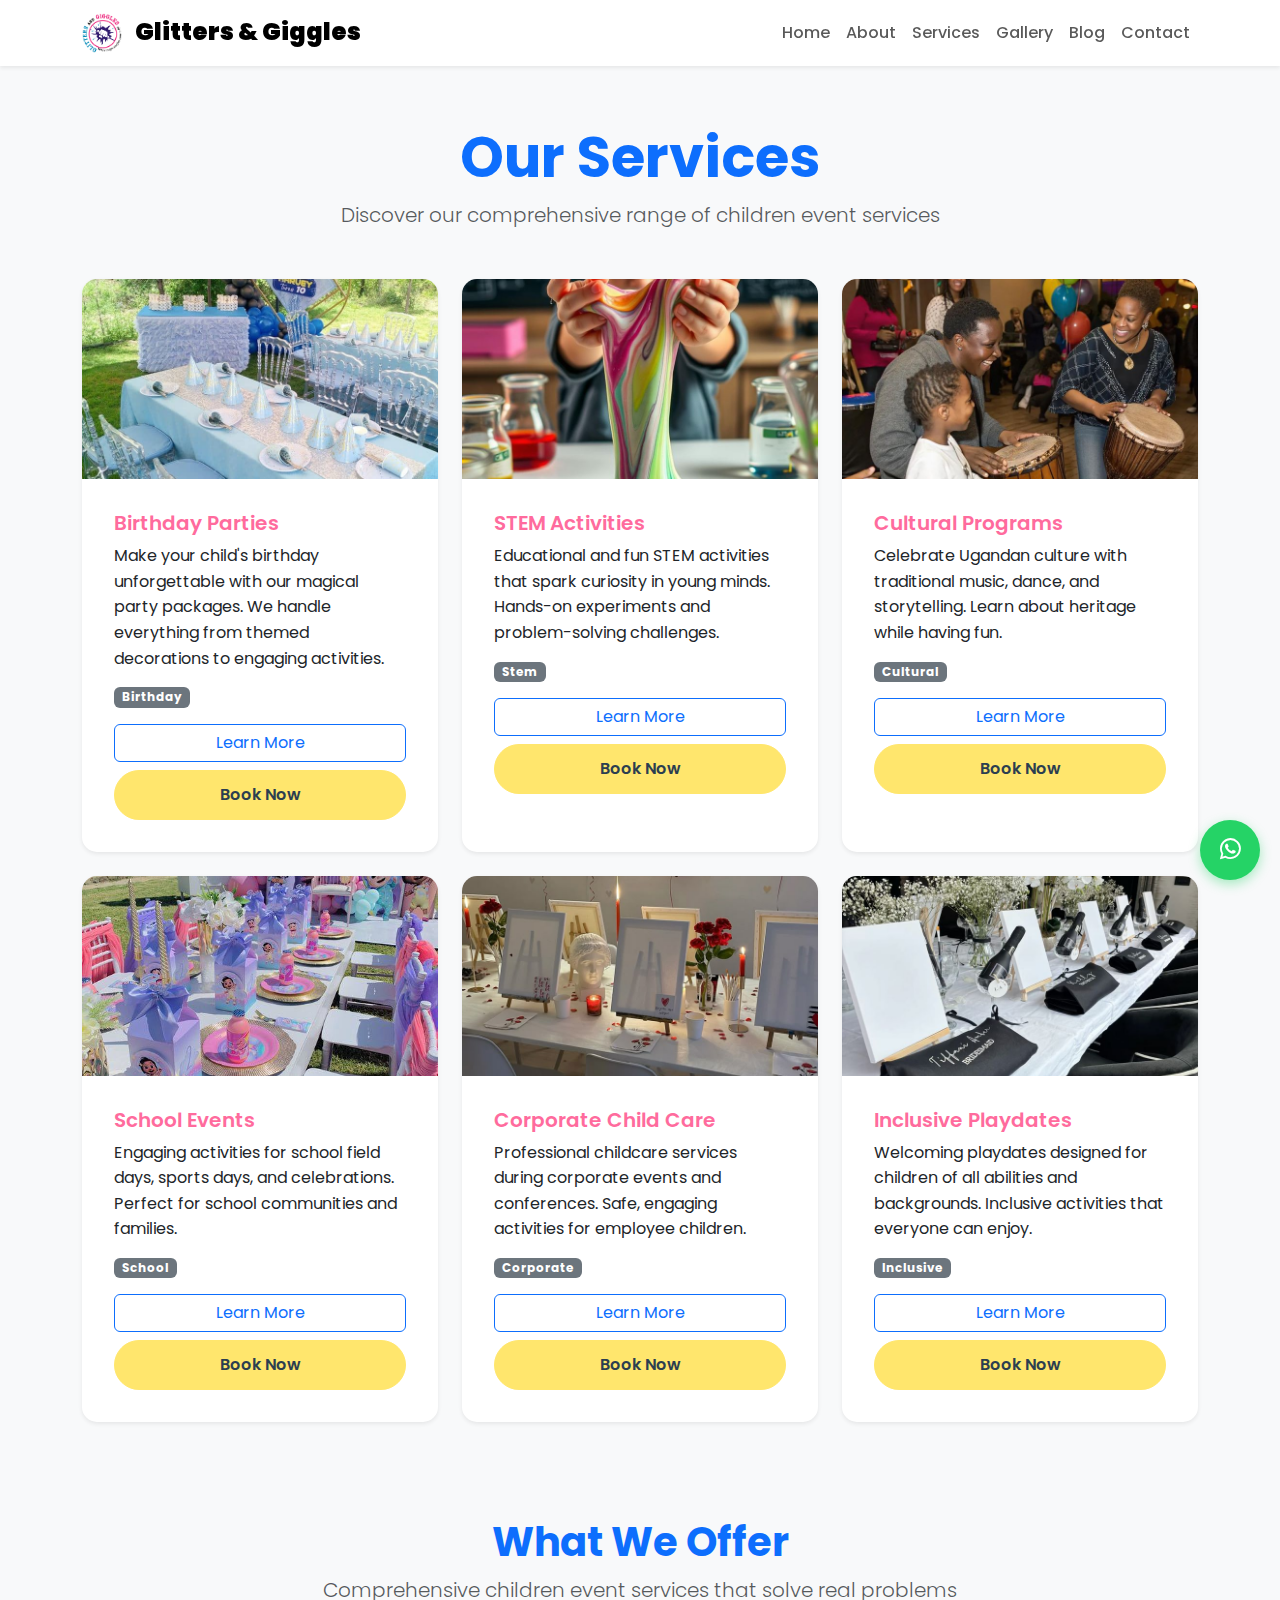
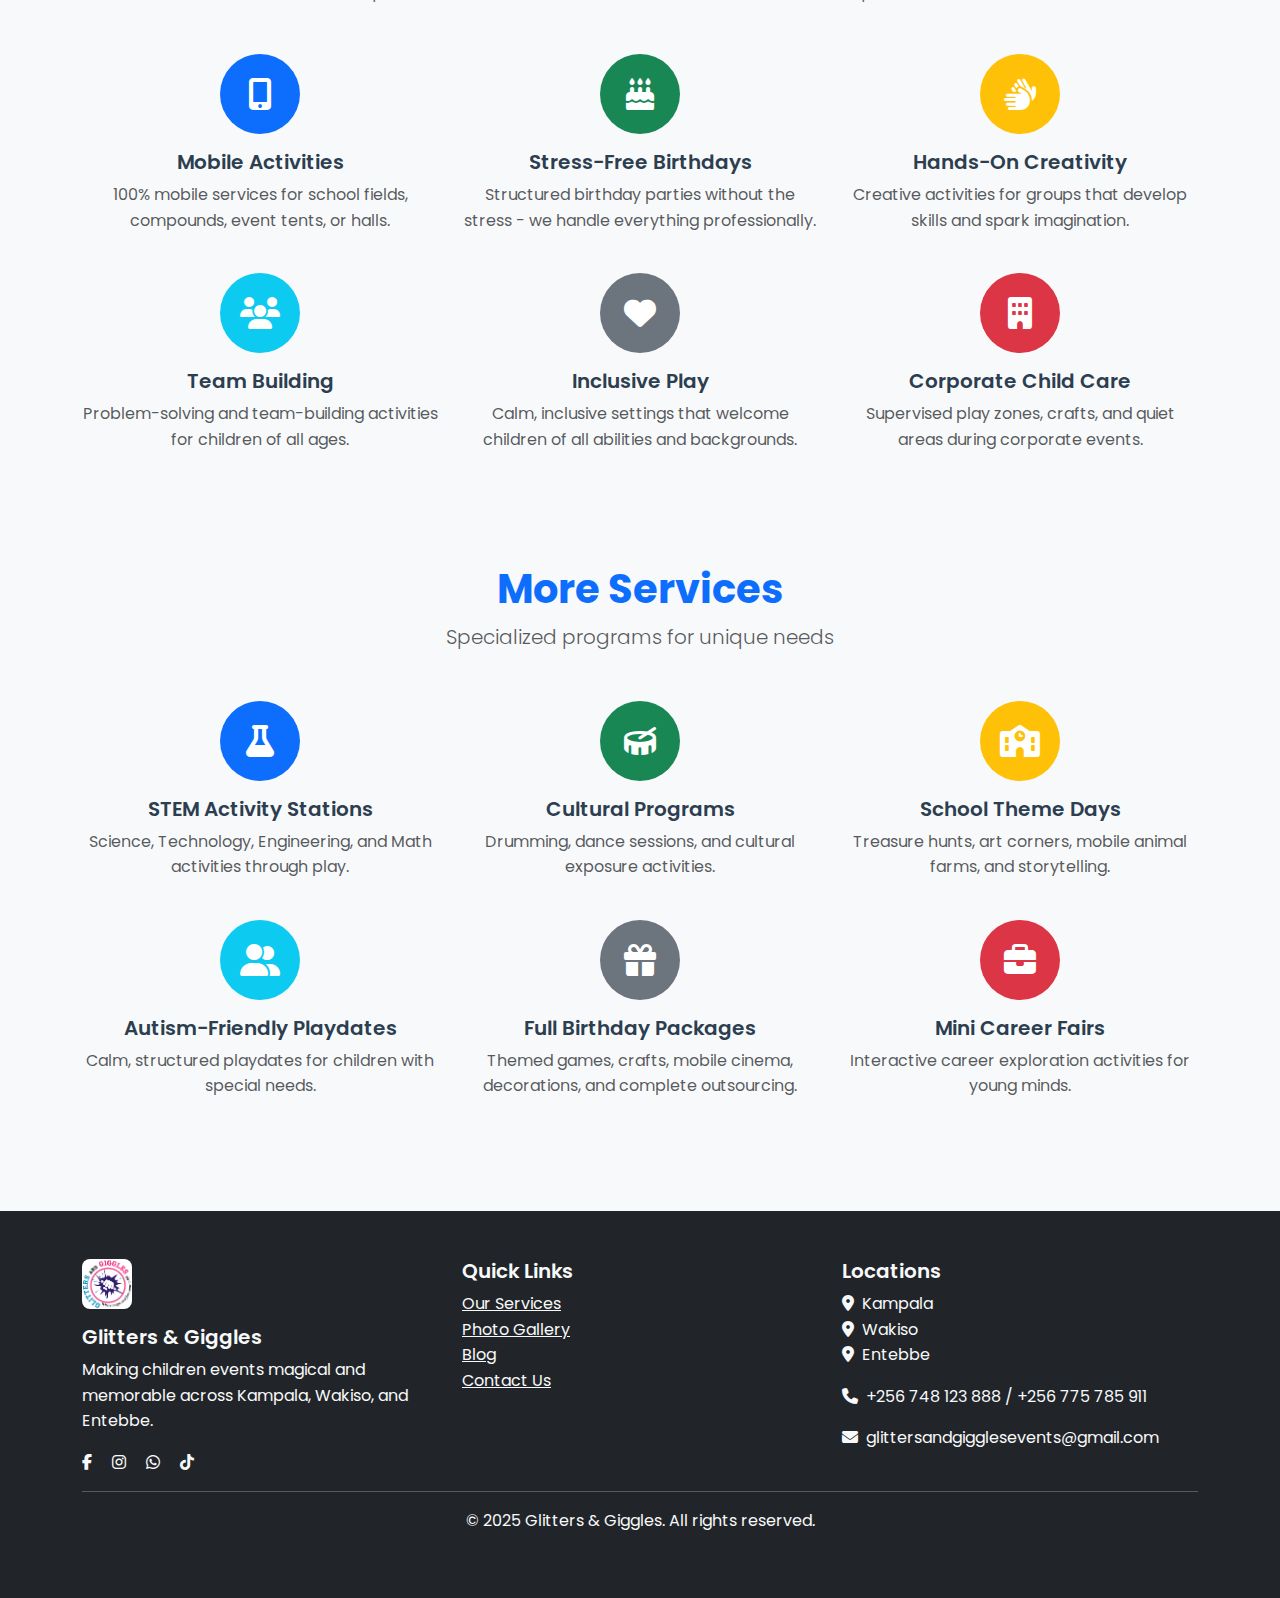
<file: services.html>
<!DOCTYPE html>
<html lang="en">
<head>
  <meta charset="UTF-8">
  <meta name="viewport" content="width=device-width, initial-scale=1.0">

  <!-- SEO Meta Tags -->
  <title>Our Services - Glitters & Giggles</title>
  <meta name="description" content="Fun games, crafts, and learning activities for children. Explore interactive content designed to spark creativity and joy at Glitters & Giggles!">
  <meta name="keywords" content="kids games, crafts, activities for children, fun learning, glitters and giggles">
  <meta name="author" content="Glitters & Giggles">

  <!-- Open Graph / Social Sharing -->
  <meta property="og:title" content="Glitters & Giggles - Fun Activities for Kids">
  <meta property="og:description" content="Explore fun crafts, games, and learning ideas for kids!">
  <meta property="og:image" content="https://www.glittersandgiggles.com/assets/og-image.png">
  <meta property="og:type" content="website">
  <meta property="og:url" content="https://www.glittersandgiggles.com/services.html">

  <!-- Twitter Card -->
  <meta name="twitter:card" content="summary_large_image">
  <meta name="twitter:title" content="Glitters & Giggles">
  <meta name="twitter:description" content="Fun activities and creativity for kids!">
  <meta name="twitter:image" content="https://www.glittersandgiggles.com/assets/og-image.png">

  <!-- Canonical URL -->
  <link rel="canonical" href="https://www.glittersandgiggles.com/services.html">

  <!-- Favicon -->
  <link rel="icon" type="image/png" href="/favicon.png">
  <link rel="apple-touch-icon" href="/favicon.png">

  <!-- Google Analytics -->
  <script async src="https://www.googletagmanager.com/gtag/js?id=G-XXXXXXXXXX"></script>
  <script>
    window.dataLayer = window.dataLayer || [];
    function gtag(){dataLayer.push(arguments);}
    gtag('js', new Date());
    gtag('config', 'G-6DFDG158WS');
  </script>

  <!-- Bootstrap CSS -->
  <link href="https://cdn.jsdelivr.net/npm/bootstrap@5.3.0/dist/css/bootstrap.min.css" rel="stylesheet">
  <!-- Font Awesome -->
  <link rel="stylesheet" href="https://cdnjs.cloudflare.com/ajax/libs/font-awesome/6.4.0/css/all.min.css">
  <!-- Custom CSS -->
  <link rel="stylesheet" href="css/style.css">
</head>
<body>
    <!-- Navigation -->
    <nav class="navbar navbar-expand-lg navbar-light bg-white shadow-sm fixed-top">
        <div class="container">
            <a class="navbar-brand" href="index.html">
                <img src="img/logo.png" alt="Glitters & Giggles Logo" class="navbar-logo me-2" style="height: 40px;">
                <strong>Glitters & Giggles</strong>
            </a>

            <button class="navbar-toggler" type="button">
                <span class="navbar-toggler-icon"></span>
            </button>

            <div class="collapse navbar-collapse" id="navbarNav">
                <ul class="navbar-nav ms-auto">
                    <li class="nav-item">
                        <a class="nav-link" href="index.html">Home</a>
                    </li>
                    <li class="nav-item">
                        <a class="nav-link" href="about.html">About</a>
                    </li>
                    <li class="nav-item">
                        <a class="nav-link" href="services.html">Services</a>
                    </li>
                    <li class="nav-item">
                        <a class="nav-link" href="gallery.html">Gallery</a>
                    </li>
                    <li class="nav-item">
                        <a class="nav-link" href="blog.html">Blog</a>
                    </li>
                    <li class="nav-item">
                        <a class="nav-link" href="contact.html">Contact</a>
                    </li>
                </ul>
            </div>

        </div>
    </nav>

    <!-- Main Content -->
    <main>
        <section class="py-5 bg-light">
            <div class="container">
                <div class="text-center mb-5">
                    <h1 class="display-4 fw-bold text-primary">Our Services</h1>
                    <p class="lead text-muted">Discover our comprehensive range of children event services</p>
                </div>

                <div class="row g-4" id="services-list">
                            <!-- Services will be loaded dynamically -->
                        </div>
        
                        <!-- Service Detail Section (Hidden by default) -->
                        <div id="service-detail-section" class="mt-5" style="display: none;">
                            <div class="card shadow">
                                <div class="card-body p-5">
                                    <button class="btn btn-outline-secondary mb-4" onclick="hideServiceDetail()">
                                        <i class="fas fa-arrow-left me-2"></i>Back to Services
                                    </button>
        
                                    <div id="service-detail-content">
                                        <!-- Service detail content will be loaded here -->
                                    </div>
                                </div>
                            </div>
                        </div>
            </div>
        </section>

        <!-- Service Categories -->
        <section class="py-5 bg-light">
            <div class="container">
                <div class="text-center mb-5">
                    <h2 class="display-5 fw-bold text-primary">What We Offer</h2>
                    <p class="lead text-muted">Comprehensive children event services that solve real problems</p>
                </div>

                <div class="row g-4">
                    <div class="col-lg-4 col-md-6">
                        <div class="text-center">
                            <div class="bg-primary text-white rounded-circle d-inline-flex align-items-center justify-content-center mb-3" style="width: 80px; height: 80px;">
                                <i class="fas fa-mobile-alt fa-2x"></i>
                            </div>
                            <h5>Mobile Activities</h5>
                            <p class="text-muted">100% mobile services for school fields, compounds, event tents, or halls.</p>
                        </div>
                    </div>
                    <div class="col-lg-4 col-md-6">
                        <div class="text-center">
                            <div class="bg-success text-white rounded-circle d-inline-flex align-items-center justify-content-center mb-3" style="width: 80px; height: 80px;">
                                <i class="fas fa-birthday-cake fa-2x"></i>
                            </div>
                            <h5>Stress-Free Birthdays</h5>
                            <p class="text-muted">Structured birthday parties without the stress - we handle everything professionally.</p>
                        </div>
                    </div>
                    <div class="col-lg-4 col-md-6">
                        <div class="text-center">
                            <div class="bg-warning text-white rounded-circle d-inline-flex align-items-center justify-content-center mb-3" style="width: 80px; height: 80px;">
                                <i class="fas fa-hands fa-2x"></i>
                            </div>
                            <h5>Hands-On Creativity</h5>
                            <p class="text-muted">Creative activities for groups that develop skills and spark imagination.</p>
                        </div>
                    </div>
                    <div class="col-lg-4 col-md-6">
                        <div class="text-center">
                            <div class="bg-info text-white rounded-circle d-inline-flex align-items-center justify-content-center mb-3" style="width: 80px; height: 80px;">
                                <i class="fas fa-users fa-2x"></i>
                            </div>
                            <h5>Team Building</h5>
                            <p class="text-muted">Problem-solving and team-building activities for children of all ages.</p>
                        </div>
                    </div>
                    <div class="col-lg-4 col-md-6">
                        <div class="text-center">
                            <div class="bg-secondary text-white rounded-circle d-inline-flex align-items-center justify-content-center mb-3" style="width: 80px; height: 80px;">
                                <i class="fas fa-heart fa-2x"></i>
                            </div>
                            <h5>Inclusive Play</h5>
                            <p class="text-muted">Calm, inclusive settings that welcome children of all abilities and backgrounds.</p>
                        </div>
                    </div>
                    <div class="col-lg-4 col-md-6">
                        <div class="text-center">
                            <div class="bg-danger text-white rounded-circle d-inline-flex align-items-center justify-content-center mb-3" style="width: 80px; height: 80px;">
                                <i class="fas fa-building fa-2x"></i>
                            </div>
                            <h5>Corporate Child Care</h5>
                            <p class="text-muted">Supervised play zones, crafts, and quiet areas during corporate events.</p>
                        </div>
                    </div>
                </div>
            </div>
        </section>

        <!-- Additional Services -->
        <section class="py-5">
            <div class="container">
                <div class="text-center mb-5">
                    <h2 class="display-5 fw-bold text-primary">More Services</h2>
                    <p class="lead text-muted">Specialized programs for unique needs</p>
                </div>

                <div class="row g-4">
                    <div class="col-lg-4 col-md-6">
                        <div class="text-center">
                            <div class="bg-primary text-white rounded-circle d-inline-flex align-items-center justify-content-center mb-3" style="width: 80px; height: 80px;">
                                <i class="fas fa-flask fa-2x"></i>
                            </div>
                            <h5>STEM Activity Stations</h5>
                            <p class="text-muted">Science, Technology, Engineering, and Math activities through play.</p>
                        </div>
                    </div>
                    <div class="col-lg-4 col-md-6">
                        <div class="text-center">
                            <div class="bg-success text-white rounded-circle d-inline-flex align-items-center justify-content-center mb-3" style="width: 80px; height: 80px;">
                                <i class="fas fa-drum fa-2x"></i>
                            </div>
                            <h5>Cultural Programs</h5>
                            <p class="text-muted">Drumming, dance sessions, and cultural exposure activities.</p>
                        </div>
                    </div>
                    <div class="col-lg-4 col-md-6">
                        <div class="text-center">
                            <div class="bg-warning text-white rounded-circle d-inline-flex align-items-center justify-content-center mb-3" style="width: 80px; height: 80px;">
                                <i class="fas fa-school fa-2x"></i>
                            </div>
                            <h5>School Theme Days</h5>
                            <p class="text-muted">Treasure hunts, art corners, mobile animal farms, and storytelling.</p>
                        </div>
                    </div>
                    <div class="col-lg-4 col-md-6">
                        <div class="text-center">
                            <div class="bg-info text-white rounded-circle d-inline-flex align-items-center justify-content-center mb-3" style="width: 80px; height: 80px;">
                                <i class="fas fa-user-friends fa-2x"></i>
                            </div>
                            <h5>Autism-Friendly Playdates</h5>
                            <p class="text-muted">Calm, structured playdates for children with special needs.</p>
                        </div>
                    </div>
                    <div class="col-lg-4 col-md-6">
                        <div class="text-center">
                            <div class="bg-secondary text-white rounded-circle d-inline-flex align-items-center justify-content-center mb-3" style="width: 80px; height: 80px;">
                                <i class="fas fa-gift fa-2x"></i>
                            </div>
                            <h5>Full Birthday Packages</h5>
                            <p class="text-muted">Themed games, crafts, mobile cinema, decorations, and complete outsourcing.</p>
                        </div>
                    </div>
                    <div class="col-lg-4 col-md-6">
                        <div class="text-center">
                            <div class="bg-danger text-white rounded-circle d-inline-flex align-items-center justify-content-center mb-3" style="width: 80px; height: 80px;">
                                <i class="fas fa-briefcase fa-2x"></i>
                            </div>
                            <h5>Mini Career Fairs</h5>
                            <p class="text-muted">Interactive career exploration activities for young minds.</p>
                        </div>
                    </div>
                </div>
            </div>
        </section>

        <!-- Booking Modal -->
        <div class="modal fade" id="bookingModal" tabindex="-1">
            <div class="modal-dialog modal-lg">
                <div class="modal-content">
                    <div class="modal-header">
                        <h5 class="modal-title">Book Your Event</h5>
                        <button type="button" class="btn-close" data-bs-dismiss="modal"></button>
                    </div>
                    <div class="modal-body">
                        <form id="booking-form" data-validate="true">
                            <div class="row g-3">
                                <div class="col-md-6">
                                    <label class="form-label">Full Name</label>
                                    <input type="text" class="form-control" name="client_name" required>
                                </div>
                                <div class="col-md-6">
                                    <label class="form-label">Email</label>
                                    <input type="email" class="form-control" name="client_email" required>
                                </div>
                                <div class="col-md-6">
                                    <label class="form-label">Phone</label>
                                    <input type="tel" class="form-control" name="client_phone" required>
                                </div>
                                <div class="col-md-6">
                                    <label class="form-label">Location</label>
                                    <select class="form-select" name="location" required>
                                        <option value="">Choose location</option>
                                        <option value="kampala">Kampala</option>
                                        <option value="wakiso">Wakiso</option>
                                        <option value="entebbe">Entebbe</option>
                                    </select>
                                </div>
                                <div class="col-md-6">
                                    <label class="form-label">Event Date</label>
                                    <input type="date" class="form-control" name="date" required>
                                </div>
                                <div class="col-md-6">
                                    <label class="form-label">Number of Children</label>
                                    <input type="number" class="form-control" name="number_of_kids" min="1" required>
                                </div>
                                <div class="col-12">
                                    <label class="form-label">Special Requests</label>
                                    <textarea class="form-control" name="special_requests" rows="3" placeholder="Any special requirements or preferences..."></textarea>
                                </div>
                                <input type="hidden" name="event_type" id="id_event_type">
                            </div>
                            <div class="modal-footer">
                                <button type="button" class="btn btn-secondary" data-bs-dismiss="modal">Cancel</button>
                                <button type="submit" class="btn btn-submit">Submit Booking</button>
                            </div>
                        </form>
                    </div>
                </div>
            </div>
        </div>
    </main>

    <!-- Footer -->
    <footer class="bg-dark text-light py-5 mt-5">
        <div class="container">
            <div class="row">
                <div class="col-md-4">
                    <img src="img/logo.png" alt="Glitters & Giggles Logo" class="footer-logo mb-3" style="height: 50px;">
                    <h5>Glitters & Giggles</h5>
                    <p>Making children events magical and memorable across Kampala, Wakiso, and Entebbe.</p>
                    <div class="social-links">
                        <a href="https://www.facebook.com" target="_blank" class="text-light me-3"><i class="fab fa-facebook-f"></i></a>
                        <a href="https://www.instagram.com/glitters.andgiggles?igsh=MW5xampteGE2ajIwMw==" target="_blank" class="text-light me-3"><i class="fab fa-instagram"></i></a>
                        <a href="https://wa.me/256748123888" target="_blank" class="text-light me-3" title="Chat with us on WhatsApp"><i class="fab fa-whatsapp"></i></a>
                        <a href="https://www.tiktok.com/@glitters.and.gigg" target="_blank" class="text-light me-3" title="Follow us on TikTok">
                            <i class="fab fa-tiktok"></i>
                        </a>
                    </div>
                </div>
                <div class="col-md-4">
                    <h5>Quick Links</h5>
                    <ul class="list-unstyled">
                        <li><a href="services.html" class="text-light">Our Services</a></li>
                        <li><a href="gallery.html" class="text-light">Photo Gallery</a></li>
                        <li><a href="blog.html" class="text-light">Blog</a></li>
                        <li><a href="contact.html" class="text-light">Contact Us</a></li>
                    </ul>
                </div>
                <div class="col-md-4">
                    <h5>Locations</h5>
                    <ul class="list-unstyled">
                        <li><i class="fas fa-map-marker-alt me-2"></i>Kampala</li>
                        <li><i class="fas fa-map-marker-alt me-2"></i>Wakiso</li>
                        <li><i class="fas fa-map-marker-alt me-2"></i>Entebbe</li>
                    </ul>
                    <p><i class="fas fa-phone me-2"></i>+256 748 123 888 / +256 775 785 911</p>
                    <p><i class="fas fa-envelope me-2"></i>glittersandgigglesevents@gmail.com</p>
                </div>
            </div>
            <hr>
            <div class="text-center">
                <p>&copy; 2025 Glitters & Giggles. All rights reserved.</p>
            </div>
        </div>
    </footer>

    <!-- WhatsApp Widget -->
    <div id="whatsapp-widget" class="whatsapp-widget">
        <a href="https://wa.me/256748123888" target="_blank" class="whatsapp-link" title="Chat with us on WhatsApp">
            <i class="fab fa-whatsapp"></i>
        </a>
    </div>

    <!-- Bootstrap JS -->
    <script src="https://cdn.jsdelivr.net/npm/bootstrap@5.3.0/dist/js/bootstrap.bundle.min.js"></script>
    <!-- Custom JS -->
    <script src="js/main.js"></script>
    <script src="js/services.js"></script>
</body>
</html>
</file>
<file: css/style.css>
/* Custom Styles for Glitters & Giggles */

/* Import Google Fonts */
@import url('https://fonts.googleapis.com/css2?family=Poppins:wght@300;400;500;600;700&display=swap');

/* Colors */
:root {
    --primary-color: #ff6b9d; /* Pink */
    --secondary-color: #ffe66d; /* Yellow */
    --accent-color: #ffe66d; /* Yellow */
    --dark-color: #2c3e50;
    --light-color: #ecf0f1;
    --success-color: #27ae60;
    --warning-color: #f39c12;
    --danger-color: #e74c3c;
}

/* Global Styles */
body {
    font-family: 'Poppins', sans-serif;
    line-height: 1.6;
    color: var(--dark-color);
    background-color: #f8f9fa;
}

/* Typography */
h1, h2, h3, h4, h5, h6 {
    font-weight: 600;
    line-height: 1.2;
}

.display-4 {
    font-size: 3.5rem;
    font-weight: 700;
}

.display-5 {
    font-size: 2.5rem;
    font-weight: 700;
}

.navbar-brand {
    font-weight: 700;
    font-size: 1.5rem;
}

.navbar-logo {
    border-radius: 8px;
    object-fit: contain;
}

.footer-logo {
    border-radius: 8px;
    object-fit: contain;
}

.nav-link {
    font-weight: 500;
    transition: color 0.3s ease;
}

.nav-link:hover {
    color: var(--primary-color) !important;
}

/* Center navbar navigation for web view */
@media (min-width: 992px) {
    .navbar-nav.mx-auto {
        position: absolute;
        left: 50%;
        transform: translateX(-50%);
    }
}

/* Hero Section */
.hero-section {
    background: linear-gradient(135deg, rgba(255, 107, 157, 0.8), rgba(255, 230, 109, 0.8)), url('../img/hero-image.jpg');
    background-size: cover;
    background-position: center;
    background-attachment: fixed;
    color: white;
    padding: 150px 0;
    position: relative;
    overflow: hidden;
}

.hero-section::before {
    content: '';
    position: absolute;
    top: 0;
    left: 0;
    right: 0;
    bottom: 0;
    background: url('data:image/svg+xml,<svg xmlns="http://www.w3.org/2000/svg" viewBox="0 0 100 100"><circle cx="20" cy="20" r="2" fill="rgba(255,255,255,0.1)"/><circle cx="80" cy="40" r="1" fill="rgba(255,255,255,0.1)"/><circle cx="60" cy="80" r="1.5" fill="rgba(255,255,255,0.1)"/></svg>');
    opacity: 0.3;
}

.hero-title {
    font-size: 3.5rem;
    font-weight: 700;
    margin-bottom: 1rem;
    animation: fadeInUp 0.8s ease-out;
    text-shadow: 2px 2px 4px rgba(0,0,0,0.3);
}

.hero-text {
    font-size: 1.3rem;
    margin-bottom: 2rem;
    opacity: 0.9;
    animation: fadeInUp 0.8s ease-out 0.2s both;
    line-height: 1.6;
}

.hero-buttons {
    animation: fadeInUp 0.8s ease-out 0.4s both;
}

.hero-btn {
    border-radius: 50px;
    padding: 12px 30px;
    font-weight: 600;
    transition: all 0.3s ease;
    text-transform: uppercase;
    letter-spacing: 1px;
}

.hero-btn:hover {
    transform: translateY(-3px);
    box-shadow: 0 10px 20px rgba(0,0,0,0.2);
}

.hero-image-container {
    position: relative;
    animation: fadeInRight 0.8s ease-out 0.6s both;
}

.hero-image {
    max-height: 400px;
    width: 100%;
    object-fit: contain;
    border-radius: 20px;
    transition: transform 0.3s ease, box-shadow 0.3s ease;
    box-shadow: 0 15px 30px rgba(0,0,0,0.3);
}

.hero-image:hover {
    transform: scale(1.05) rotate(2deg);
    box-shadow: 0 20px 40px rgba(0,0,0,0.4);
}

.hero-image-overlay {
    position: absolute;
    top: 0;
    left: 0;
    right: 0;
    bottom: 0;
    background: linear-gradient(45deg, rgba(255,107,157,0.2), rgba(255,230,109,0.2));
    border-radius: 20px;
    opacity: 0;
    transition: opacity 0.3s ease;
}

.hero-image-container:hover .hero-image-overlay {
    opacity: 1;
}

.btn-primary {
    background-color: var(--accent-color);
    border-color: var(--accent-color);
    color: var(--dark-color);
    font-weight: 600;
    padding: 12px 30px;
    border-radius: 50px;
    transition: all 0.3s ease;
}

.btn-primary:hover {
    background-color: #ffd93d;
    border-color: #ffd93d;
    transform: translateY(-2px);
    box-shadow: 0 5px 15px rgba(255, 233, 109, 0.4);
}

/* Service Cards */
.service-card {
    border: none;
    border-radius: 15px;
    box-shadow: 0 5px 15px rgba(0,0,0,0.1);
    transition: transform 0.3s ease, box-shadow 0.3s ease;
    overflow: hidden;
}

.service-card:hover {
    transform: translateY(-5px);
    box-shadow: 0 10px 30px rgba(0,0,0,0.2);
}

.service-card img {
    height: 200px;
    object-fit: cover;
}

.service-card .card-body {
    padding: 2rem;
}

.service-card .card-title {
    color: var(--primary-color);
    font-weight: 600;
}

/* Gallery */
.gallery-item {
    position: relative;
    overflow: hidden;
    border-radius: 10px;
    cursor: pointer;
}

.gallery-item img {
    width: 100%;
    height: 250px;
    object-fit: cover;
    transition: transform 0.3s ease;
}

.gallery-item:hover img {
    transform: scale(1.1);
}

.gallery-overlay {
    position: absolute;
    top: 0;
    left: 0;
    right: 0;
    bottom: 0;
    background: rgba(0,0,0,0.7);
    display: flex;
    align-items: center;
    justify-content: center;
    opacity: 0;
    transition: opacity 0.3s ease;
    color: white;
    font-size: 1.2rem;
    font-weight: 600;
}

.gallery-item:hover .gallery-overlay {
    opacity: 1;
}

/* Forms */
.form-control {
    border-radius: 10px;
    border: 2px solid #e9ecef;
    padding: 12px 15px;
    transition: border-color 0.3s ease;
}

.form-control:focus {
    border-color: var(--primary-color);
    box-shadow: 0 0 0 0.2rem rgba(255, 107, 157, 0.25);
}

.btn-submit {
    background: linear-gradient(135deg, var(--primary-color), var(--accent-color));
    border: none;
    color: white;
    font-weight: 600;
    padding: 12px 30px;
    border-radius: 50px;
    transition: all 0.3s ease;
}

.btn-submit:hover {
    transform: translateY(-2px);
    box-shadow: 0 5px 15px rgba(255, 107, 157, 0.4), 0 5px 15px rgba(255, 230, 109, 0.4);
}

/* WhatsApp Widget */
.whatsapp-widget {
    position: fixed;
    bottom: 20px;
    right: 20px;
    z-index: 1000;
}

.whatsapp-link {
    display: inline-block;
    background: #25d366;
    color: white;
    width: 60px;
    height: 60px;
    border-radius: 50%;
    text-align: center;
    line-height: 60px;
    font-size: 24px;
    box-shadow: 0 4px 12px rgba(37, 211, 102, 0.4);
    transition: all 0.3s ease;
}

.whatsapp-link:hover {
    transform: scale(1.1);
    box-shadow: 0 6px 20px rgba(37, 211, 102, 0.6);
}

/* Animations */
@keyframes fadeInUp {
    from {
        opacity: 0;
        transform: translateY(30px);
    }
    to {
        opacity: 1;
        transform: translateY(0);
    }
}

@keyframes fadeInRight {
    from {
        opacity: 0;
        transform: translateX(50px);
    }
    to {
        opacity: 1;
        transform: translateX(0);
    }
}

.fade-in-up {
    animation: fadeInUp 0.6s ease-out;
}

/* Newsletter Section */
.newsletter-section {
    background: linear-gradient(135deg, var(--primary-color), var(--accent-color));
    padding: 60px 0;
}

/* Footer */
.footer {
    background: linear-gradient(135deg, var(--dark-color), #34495e);
}

/* Responsive */
@media (max-width: 990px) {
    .hero-section {
        padding: 100px 0;
        background-attachment: scroll;
    }

    .hero-title {
        font-size: 2.5rem;
    }

    .hero-text {
        font-size: 1.1rem;
    }

    .hero-image-container {
        display: none;
    }

    .service-card .card-body {
        padding: 1.5rem;
    }

    .display-4 {
        font-size: 2.5rem;
    }

    .display-5 {
        font-size: 2rem;
    }
}

@media (max-width: 576px) {
    .hero-section {
        padding: 80px 0;
    }

    .hero-section .container {
        margin-left: 10px;
        margin-right: 14px;
    }

    .hero-title {
        font-size: 2rem;
    }

    .hero-text {
        font-size: 1rem;
    }

    .hero-btn {
        padding: 10px 20px;
        font-size: 1rem;
        margin-bottom: 1rem;
    }

    .hero-buttons {
        text-align: center;
    }
}

/* Loading Spinner */
.spinner {
    display: inline-block;
    width: 20px;
    height: 20px;
    border: 3px solid rgba(255,255,255,.3);
    border-radius: 50%;
    border-top-color: #fff;
    animation: spin 1s ease-in-out infinite;
}

@keyframes spin {
    to { transform: rotate(360deg); }
}

/* Success/Error Messages */
.alert {
    border-radius: 10px;
    border: none;
}

.alert-success {
    background-color: rgba(39, 174, 96, 0.1);
    color: var(--success-color);
}

.alert-danger {
    background-color: rgba(231, 76, 60, 0.1);
    color: var(--danger-color);
}

/* Fixed navbar styles */
.navbar.fixed-top {
    z-index: 1030;
}

/* Add padding to body to account for fixed navbar */
body {
    padding-top: 76px; /* Adjust based on navbar height */
}

/* Navbar scroll effect */
.navbar-scrolled {
    box-shadow: 0 2px 10px rgba(0,0,0,0.1);
    background-color: rgba(255, 255, 255, 0.95) !important;
    -webkit-backdrop-filter: blur(10px);
    backdrop-filter: blur(10px);
}

/* Service detail enhancements - modern layout structure */
.service-nav-bar {
    background: white;
    border-bottom: 1px solid rgba(0,0,0,0.1);
    padding: 1rem 0;
    position: sticky;
    top: 76px;
    z-index: 100;
    box-shadow: 0 2px 10px rgba(0,0,0,0.05);
}

.service-hero {
    padding: 4rem 0;
    margin-top: -1px;
}

.service-badge .badge {
    font-size: 0.875rem !important;
}

.hero-content {
    padding-right: 2rem;
}

.service-stats .stat-item {
    display: flex;
    align-items: center;
    font-size: 0.9rem;
    color: #6c757d;
}

.hero-visual {
    padding-left: 2rem;
}

.service-icon-hero {
    display: inline-flex;
    align-items: center;
    justify-content: center;
    width: 200px;
    height: 200px;
    border-radius: 50%;
    background: linear-gradient(135deg, rgba(255, 107, 157, 0.1), rgba(255, 230, 109, 0.1));
    margin: 0 auto;
    box-shadow: 0 20px 40px rgba(255, 107, 157, 0.2);
}

.content-section {
    margin-bottom: 3rem;
}

.section-title {
    font-size: 2rem;
    font-weight: 700;
    color: #2c3e50;
    margin-bottom: 2rem;
    position: relative;
}

.section-title::after {
    content: '';
    position: absolute;
    bottom: -10px;
    left: 0;
    width: 60px;
    height: 4px;
    background: linear-gradient(90deg, #ff6b9d, #ffe66d);
    border-radius: 2px;
}

.service-description {
    font-size: 1.1rem;
    line-height: 1.7;
    color: #5a6c7d;
    max-width: 800px;
    margin: 0 auto;
}

.features-grid {
    display: grid;
    grid-template-columns: repeat(auto-fit, minmax(250px, 1fr));
    gap: 2rem;
    margin-top: 2rem;
}

.feature-card {
    background: white;
    padding: 2rem;
    border-radius: 12px;
    text-align: center;
    transition: transform 0.3s ease, box-shadow 0.3s ease;
    border: 1px solid rgba(0,0,0,0.05);
}

.feature-card:hover {
    transform: translateY(-5px);
    box-shadow: 0 10px 30px rgba(0,0,0,0.1);
}

.feature-icon {
    width: 60px;
    height: 60px;
    border-radius: 50%;
    background: linear-gradient(135deg, rgba(255, 107, 157, 0.1), rgba(255, 230, 109, 0.1));
    display: flex;
    align-items: center;
    justify-content: center;
    margin: 0 auto 1rem;
    font-size: 1.5rem;
}

.feature-title {
    font-weight: 600;
    color: #2c3e50;
    margin: 0;
}

.themes-grid {
    display: grid;
    grid-template-columns: repeat(auto-fit, minmax(200px, 1fr));
    gap: 1.5rem;
    margin-top: 2rem;
}

.theme-card {
    background: linear-gradient(135deg, rgba(255, 107, 157, 0.05), rgba(255, 230, 109, 0.05));
    padding: 1.5rem;
    border-radius: 10px;
    text-align: center;
    transition: transform 0.3s ease, box-shadow 0.3s ease;
    border: 1px solid rgba(255, 107, 157, 0.1);
}

.theme-card:hover {
    transform: translateY(-3px);
    box-shadow: 0 8px 25px rgba(255, 107, 157, 0.15);
}

.theme-icon {
    font-size: 1.5rem;
    margin-bottom: 0.5rem;
    opacity: 0.8;
}

.theme-title {
    font-weight: 600;
    color: #2c3e50;
    margin: 0;
}

.cta-section {
    background: linear-gradient(135deg, #B8860B, #DAA520);
    color: white;
    padding: 4rem 2rem;
    border-radius: 15px;
    text-align: center;
    margin-top: 2rem;
}

.cta-title {
    font-size: 2.5rem;
    font-weight: 700;
    color: white;
    margin-bottom: 1rem;
}

.cta-description {
    font-size: 1.1rem;
    color: white;
    max-width: 600px;
    margin: 0 auto 2rem;
}

.cta-buttons {
    display: flex;
    justify-content: center;
    gap: 1rem;
    flex-wrap: wrap;
}

/* Modern Mobile Navigation */
.mobile-nav-overlay {
    position: fixed;
    top: 0;
    left: 0;
    width: 100%;
    height: 100%;
    background: rgba(0, 0, 0, 0.5);
    backdrop-filter: blur(8px);
    -webkit-backdrop-filter: blur(8px);
    z-index: 1040;
    opacity: 0;
    visibility: hidden;
    transition: all 0.3s ease;
}

.mobile-nav-overlay.show {
    opacity: 1;
    visibility: visible;
}

.mobile-nav-menu {
    position: fixed;
    top: 80px;
    right: 20px;
    transform: scale(0.8);
    background: white;
    border-radius: 20px;
    padding: 2rem;
    box-shadow: 0 20px 60px rgba(0, 0, 0, 0.3);
    min-width: 300px;
    max-width: 90vw;
    opacity: 0;
    visibility: hidden;
    transition: all 0.3s ease;
    z-index: 1041;
}

.mobile-nav-overlay.show .mobile-nav-menu {
    transform: scale(1);
    opacity: 1;
    visibility: visible;
}

.mobile-nav-menu .nav-link {
    color: var(--dark-color);
    font-weight: 600;
    padding: 12px 0;
    border-bottom: 1px solid rgba(0,0,0,0.1);
    transition: color 0.3s ease;
    text-decoration: none;
    display: block;
}

.mobile-nav-menu .nav-link:hover {
    color: var(--primary-color);
    border-bottom-color: var(--primary-color);
}

.mobile-nav-menu .nav-link:last-child {
    border-bottom: none;
}

.mobile-nav-close {
    position: absolute;
    top: 15px;
    right: 15px;
    background: none;
    border: none;
    font-size: 24px;
    color: var(--dark-color);
    cursor: pointer;
    padding: 5px;
    border-radius: 50%;
    transition: background-color 0.3s ease;
}

.mobile-nav-close:hover {
    background-color: rgba(0,0,0,0.1);
}

/* QR Code Hover Modal */
.qr-modal-overlay {
    position: fixed;
    top: 0;
    left: 0;
    width: 100%;
    height: 100%;
    background: rgba(0, 0, 0, 0.5);
    backdrop-filter: blur(8px);
    -webkit-backdrop-filter: blur(8px);
    z-index: 1050;
    opacity: 0;
    visibility: hidden;
    transition: all 0.3s ease;
}

.qr-modal-overlay.show {
    opacity: 1;
    visibility: visible;
}

.qr-modal-content {
    position: fixed;
    top: 50%;
    left: 50%;
    transform: translate(-50%, -50%) scale(0.8);
    background: white;
    border-radius: 15px;
    padding: 2rem;
    box-shadow: 0 20px 60px rgba(0, 0, 0, 0.3);
    max-width: 400px;
    width: 90%;
    opacity: 0;
    visibility: hidden;
    transition: all 0.3s ease;
    z-index: 1051;
}

.qr-modal-overlay.show .qr-modal-content {
    transform: translate(-50%, -50%) scale(1);
    opacity: 1;
    visibility: visible;
}

.qr-modal-content .qr-image {
    max-width: 250px;
    width: 100%;
    margin: 0 auto;
    display: block;
}

.qr-modal-content .qr-text {
    text-align: center;
    margin-top: 1rem;
    color: #333;
}

/* Responsive adjustments */
@media (max-width: 768px) {
    .service-nav-bar .row {
        flex-direction: column;
        gap: 1rem;
    }

    .service-nav-bar .col-auto {
        text-align: center;
    }

    .service-hero {
        padding: 2rem 0;
    }

    .hero-content, .hero-visual {
        padding-left: 0;
        padding-right: 0;
        text-align: center;
    }

    .service-icon-hero {
        width: 150px;
        height: 150px;
    }

    .service-icon-hero i {
        font-size: 4rem;
    }

    .features-grid, .themes-grid {
        grid-template-columns: 1fr;
    }

    .cta-title {
        font-size: 2rem;
    }
}
</file>
